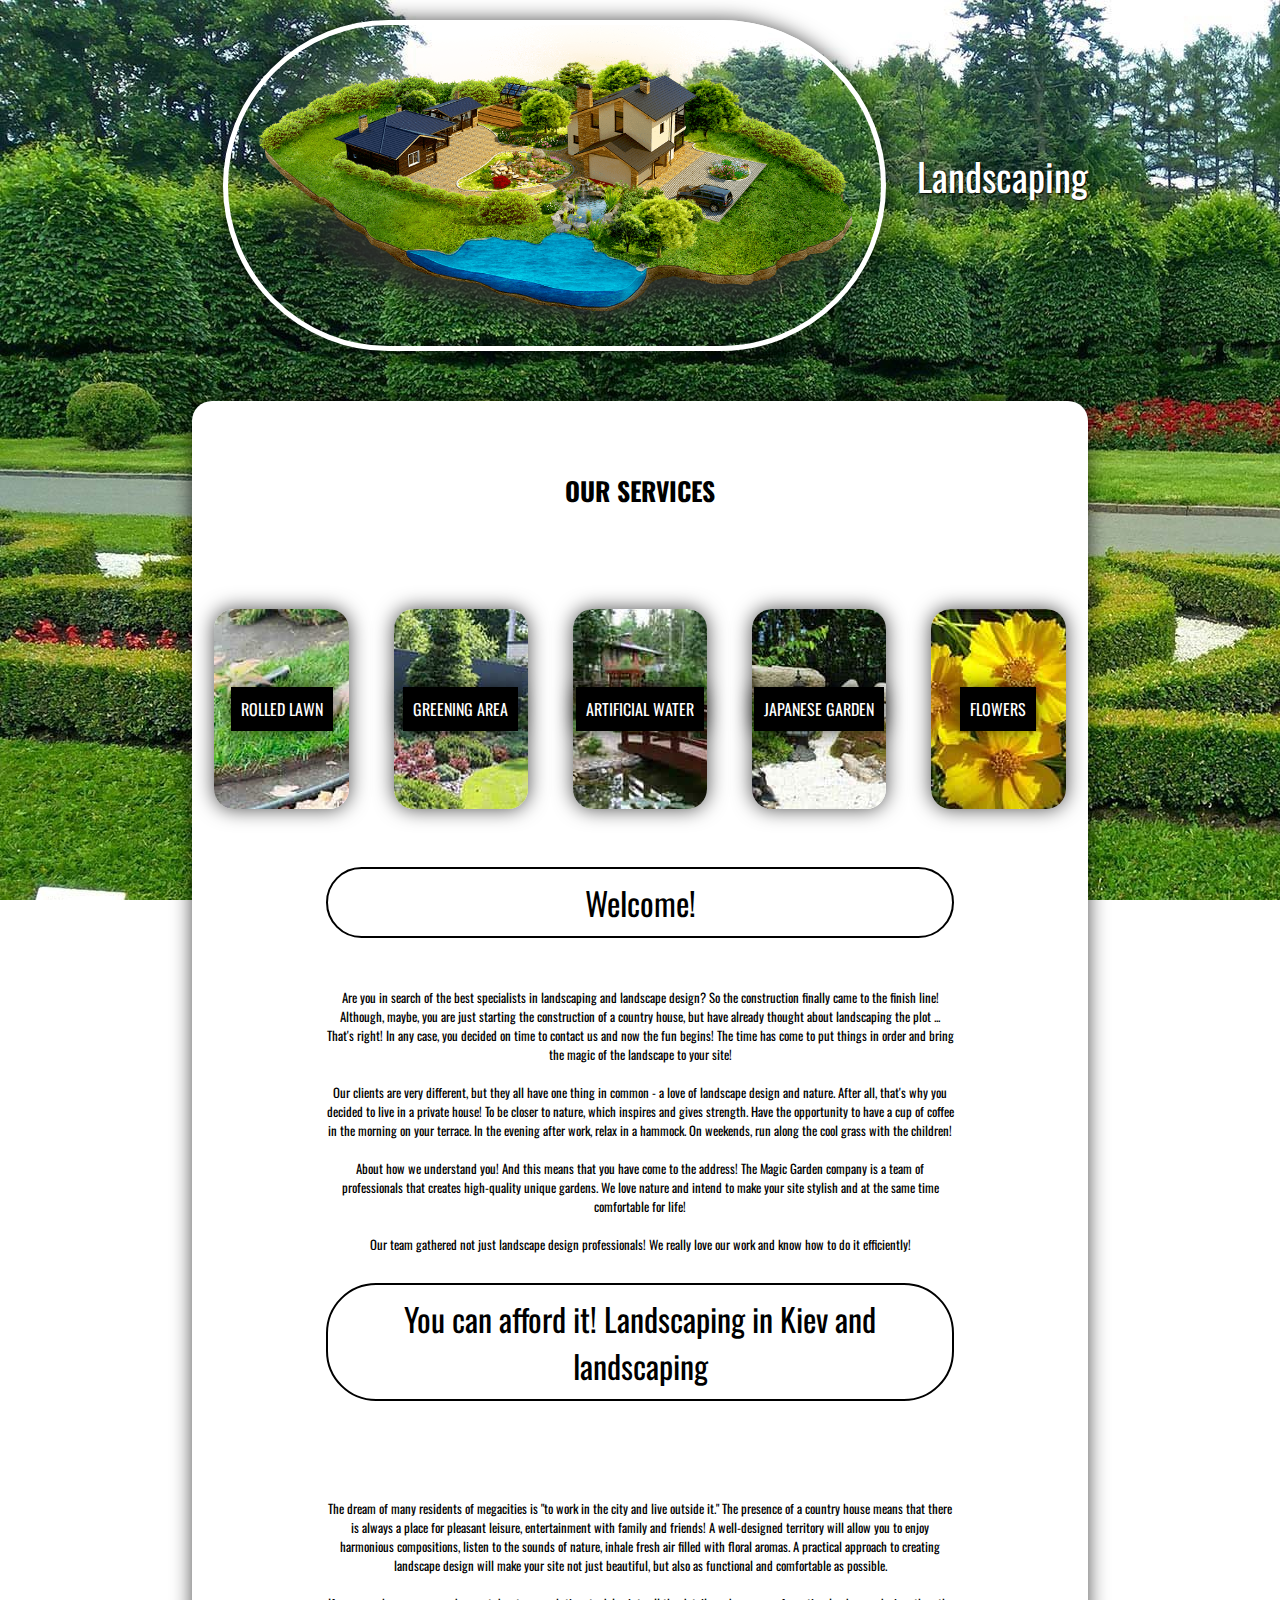
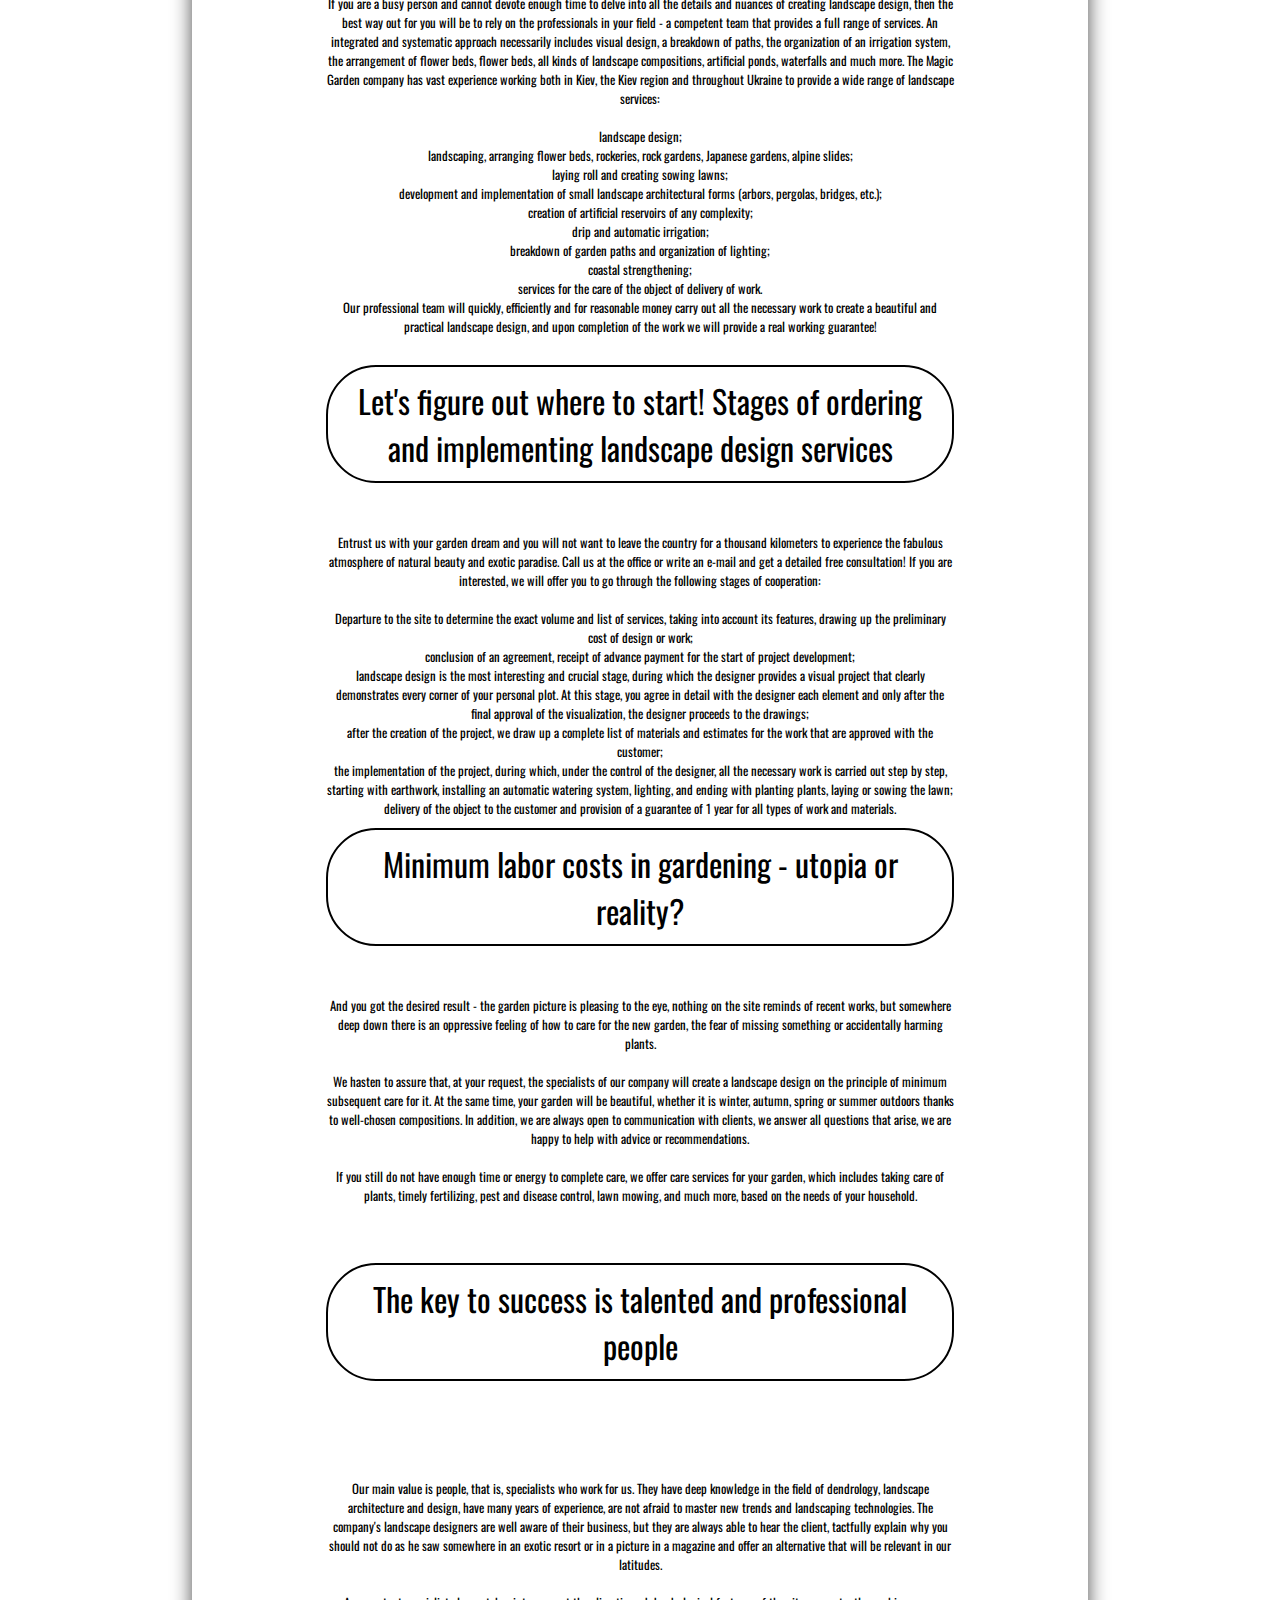
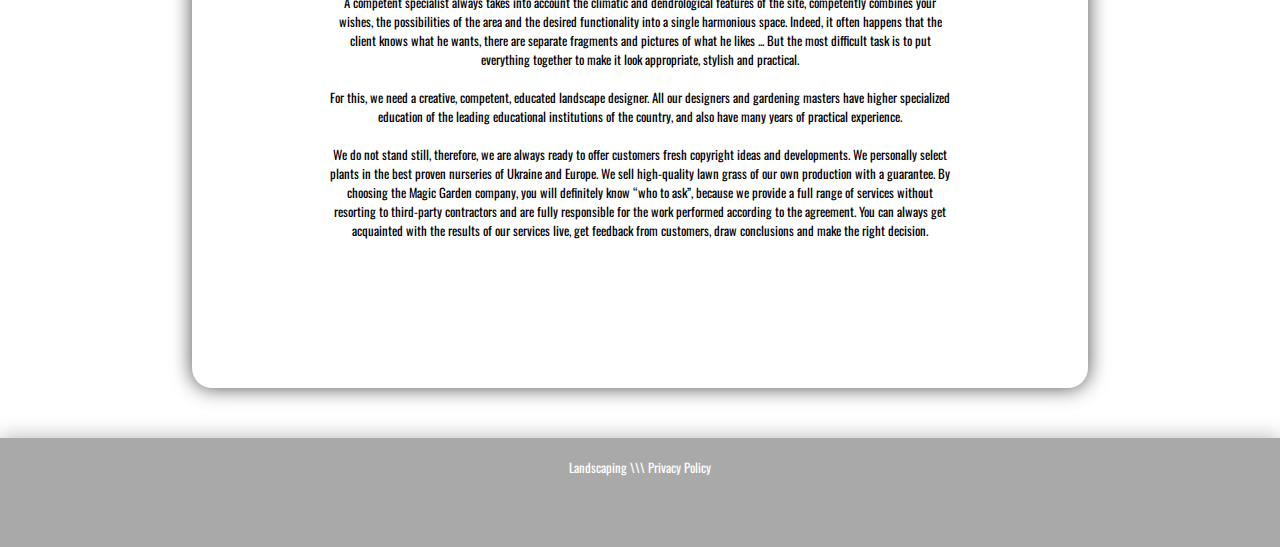
<file: index.html>
<!DOCTYPE html>
<html lang="en">
<head>
	<script src="https://arbita.online/tracker.js"></script>
	<meta charset="UTF-8">
	<title>Landscaping</title>
	<meta name="viewport" content="width=device-width, initial-scale=1">
	<link rel="stylesheet" href="style/style.css">
	<link href="https://fonts.googleapis.com/css?family=Oswald&display=swap" rel="stylesheet">
	 
</head>
<body> 
	<header>
		<div class="hea">
			<div class="sa">
			
		<a href="index.html"> <div class="sss"><img src="foto/landshaft.png" alt=""></div></a>
		<div class="qqq">
		<h1> Landscaping </h1> </div>
		</div>
	</header>

	<section>
	
<h2> OUR SERVICES </h2>
<div class = "katal">
<div class = "bob b1"> <a href="one.html"> ROLLED LAWN </a> </div>
<div class = "bob b2"> <a href="two.html"> GREENING AREA </a> </div>
<div class = "bob b3"> <a href="str.html"> ARTIFICIAL WATER </a> </div>
<div class = "bob b4"> <a href="for.html"> JAPANESE GARDEN </a> </div>
<div class = "bob b5"> <a href="fa.html"> FLOWERS </a> </div>
</div>
		<br><br>
		<div class="in">
		<h1> Welcome! </h1>
<p> Are you in search of the best specialists in landscaping and landscape design? So the construction finally came to the finish line! Although, maybe, you are just starting the construction of a country house, but have already thought about landscaping the plot ... That's right! In any case, you decided on time to contact us and now the fun begins! The time has come to put things in order and bring the magic of the landscape to your site!
<br> <br>
Our clients are very different, but they all have one thing in common - a love of landscape design and nature. After all, that's why you decided to live in a private house! To be closer to nature, which inspires and gives strength. Have the opportunity to have a cup of coffee in the morning on your terrace. In the evening after work, relax in a hammock. On weekends, run along the cool grass with the children!
<br> <br>
About how we understand you! And this means that you have come to the address! The Magic Garden company is a team of professionals that creates high-quality unique gardens. We love nature and intend to make your site stylish and at the same time comfortable for life!
<br> <br>
Our team gathered not just landscape design professionals! We really love our work and know how to do it efficiently! <br> <br> </p>
<h1> You can afford it! Landscaping in Kiev and landscaping </h1> <br> <br>
<p> The dream of many residents of megacities is "to work in the city and live outside it." The presence of a country house means that there is always a place for pleasant leisure, entertainment with family and friends! A well-designed territory will allow you to enjoy harmonious compositions, listen to the sounds of nature, inhale fresh air filled with floral aromas. A practical approach to creating landscape design will make your site not just beautiful, but also as functional and comfortable as possible.
<br> <br>
If you are a busy person and cannot devote enough time to delve into all the details and nuances of creating landscape design, then the best way out for you will be to rely on the professionals in your field - a competent team that provides a full range of services. An integrated and systematic approach necessarily includes visual design, a breakdown of paths, the organization of an irrigation system, the arrangement of flower beds, flower beds, all kinds of landscape compositions, artificial ponds, waterfalls and much more. The Magic Garden company has vast experience working both in Kiev, the Kiev region and throughout Ukraine to provide a wide range of landscape services:
<br> <br>
landscape design; <br>
landscaping, arranging flower beds, rockeries, rock gardens, Japanese gardens, alpine slides; <br>
laying roll and creating sowing lawns; <br>
development and implementation of small landscape architectural forms (arbors, pergolas, bridges, etc.); <br>
creation of artificial reservoirs of any complexity; <br>
drip and automatic irrigation; <br>
breakdown of garden paths and organization of lighting; <br>
coastal strengthening; <br>
services for the care of the object of delivery of work. <br>
Our professional team will quickly, efficiently and for reasonable money carry out all the necessary work to create a beautiful and practical landscape design, and upon completion of the work we will provide a real working guarantee! <br> <br> </p>
<h1> Let's figure out where to start! Stages of ordering and implementing landscape design services </h1>
<p> Entrust us with your garden dream and you will not want to leave the country for a thousand kilometers to experience the fabulous atmosphere of natural beauty and exotic paradise. Call us at the office or write an e-mail and get a detailed free consultation! If you are interested, we will offer you to go through the following stages of cooperation:
<br><br>
Departure to the site to determine the exact volume and list of services, taking into account its features, drawing up the preliminary cost of design or work; <br>
conclusion of an agreement, receipt of advance payment for the start of project development; <br>
landscape design is the most interesting and crucial stage, during which the designer provides a visual project that clearly demonstrates every corner of your personal plot. At this stage, you agree in detail with the designer each element and only after the final approval of the visualization, the designer proceeds to the drawings; <br>
after the creation of the project, we draw up a complete list of materials and estimates for the work that are approved with the customer; <br>
the implementation of the project, during which, under the control of the designer, all the necessary work is carried out step by step, starting with earthwork, installing an automatic watering system, lighting, and ending with planting plants, laying or sowing the lawn; <br>
delivery of the object to the customer and provision of a guarantee of 1 year for all types of work and materials. </p>
<h1> Minimum labor costs in gardening - utopia or reality? </h1>
<p> And you got the desired result - the garden picture is pleasing to the eye, nothing on the site reminds of recent works, but somewhere deep down there is an oppressive feeling of how to care for the new garden, the fear of missing something or accidentally harming plants.
<br> <br>
We hasten to assure that, at your request, the specialists of our company will create a landscape design on the principle of minimum subsequent care for it. At the same time, your garden will be beautiful, whether it is winter, autumn, spring or summer outdoors thanks to well-chosen compositions. In addition, we are always open to communication with clients, we answer all questions that arise, we are happy to help with advice or recommendations.
<br> <br>
If you still do not have enough time or energy to complete care, we offer care services for your garden, which includes taking care of plants, timely fertilizing, pest and disease control, lawn mowing, and much more, based on the needs of your household. </p> <br> <br>
<h1> The key to success is talented and professional people </h1> <br> <br>
<p> Our main value is people, that is, specialists who work for us. They have deep knowledge in the field of dendrology, landscape architecture and design, have many years of experience, are not afraid to master new trends and landscaping technologies. The company's landscape designers are well aware of their business, but they are always able to hear the client, tactfully explain why you should not do as he saw somewhere in an exotic resort or in a picture in a magazine and offer an alternative that will be relevant in our latitudes.
<br> <br>
A competent specialist always takes into account the climatic and dendrological features of the site, competently combines your wishes, the possibilities of the area and the desired functionality into a single harmonious space. Indeed, it often happens that the client knows what he wants, there are separate fragments and pictures of what he likes ... But the most difficult task is to put everything together to make it look appropriate, stylish and practical.
<br> <br>
For this, we need a creative, competent, educated landscape designer. All our designers and gardening masters have higher specialized education of the leading educational institutions of the country, and also have many years of practical experience.
<br> <br>
We do not stand still, therefore, we are always ready to offer customers fresh copyright ideas and developments. We personally select plants in the best proven nurseries of Ukraine and Europe. We sell high-quality lawn grass of our own production with a guarantee. By choosing the Magic Garden company, you will definitely know “who to ask”, because we provide a full range of services without resorting to third-party contractors and are fully responsible for the work performed according to the agreement. You can always get acquainted with the results of our services live, get feedback from customers, draw conclusions and make the right decision. </p> <br> <br>
		</div>
		
		</section>
       

	<footer>
		<div class="foo">
		
       <a href="index5.html"><p>Landscaping \\\  Privacy Policy <br>
        </p></a>
		</div>
		</footer>

</body>
</html>
</file>
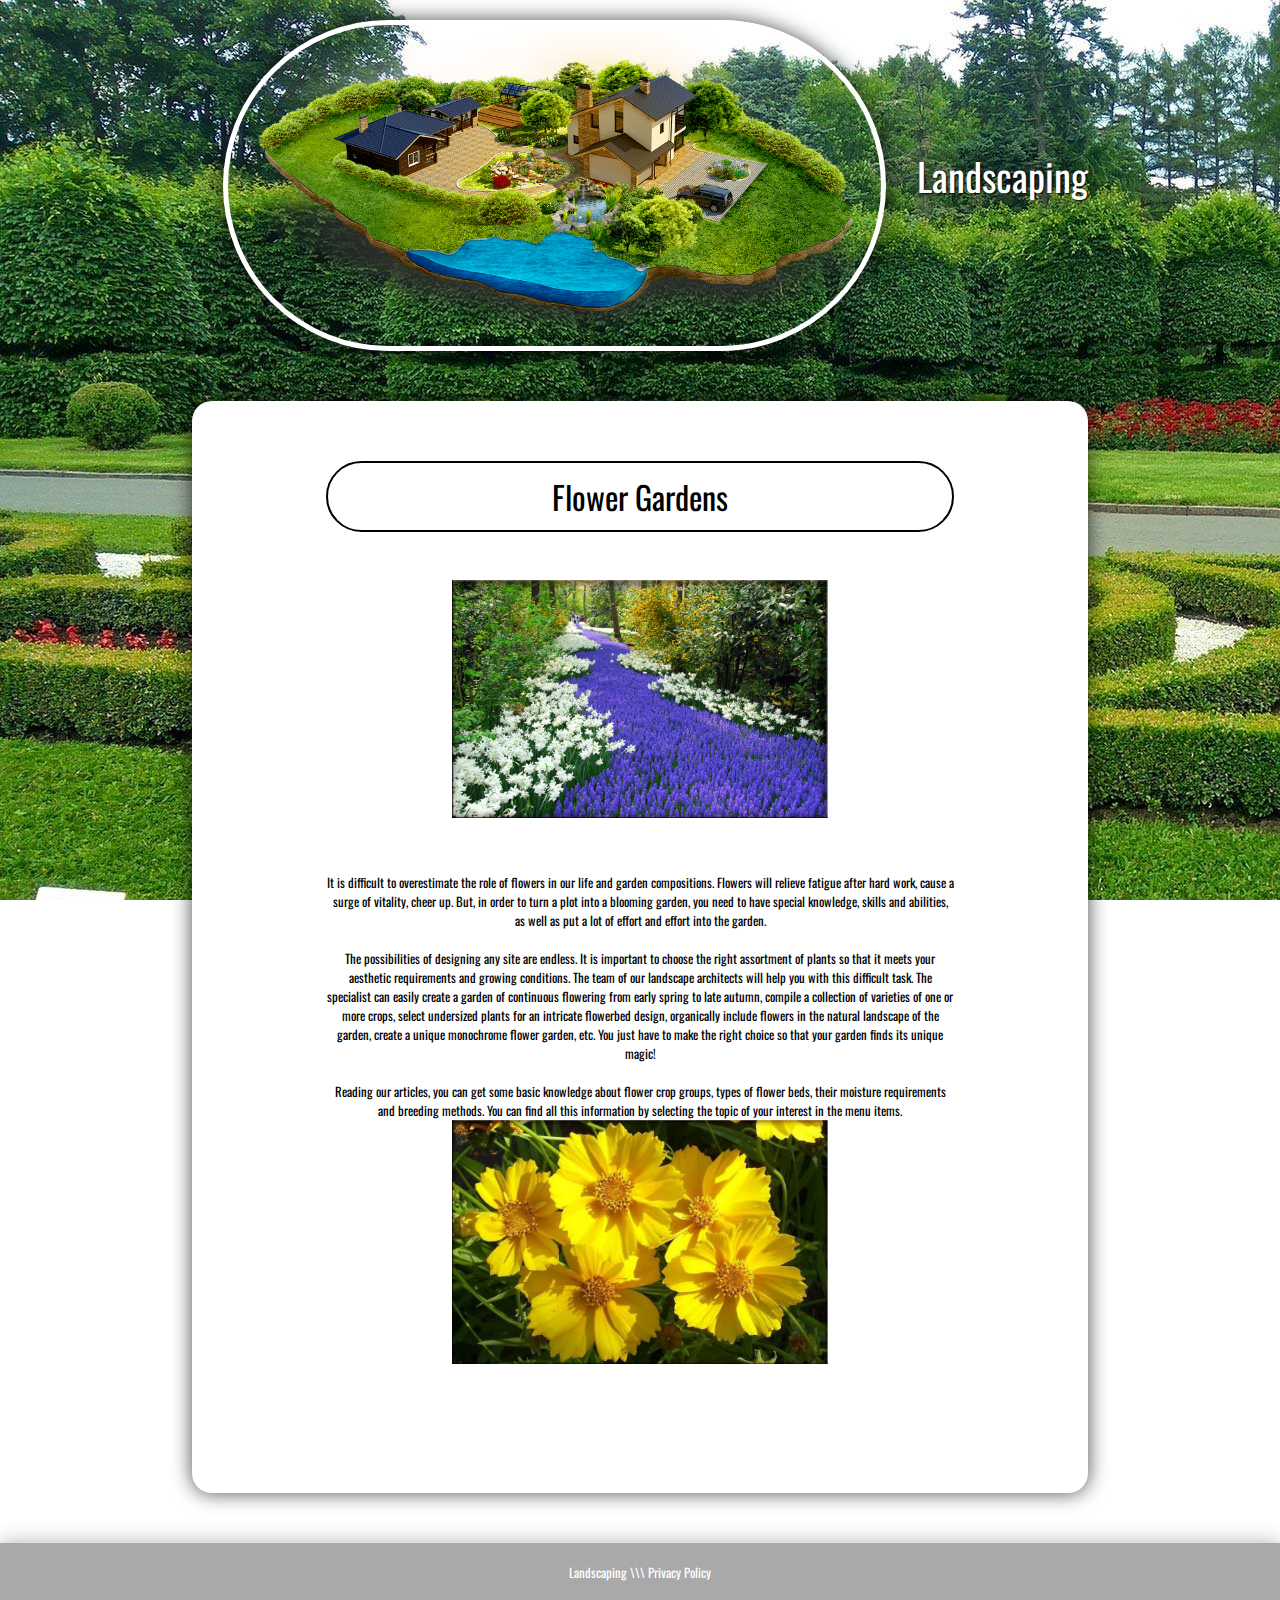
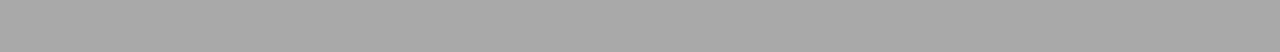
<file: fa.html>
<!DOCTYPE html>
<html lang="en">
<head>
	<meta charset="UTF-8">
	<title>Landscaping</title>
	<meta name="viewport" content="width=device-width, initial-scale=1">
	<link rel="stylesheet" href="style/style.css">
	<link href="https://fonts.googleapis.com/css?family=Oswald&display=swap" rel="stylesheet">
	 
</head>
<body> 
	<header>
		<div class="hea">
			<div class="sa">
			
		<a href="index.html"> <div class="sss"><img src="foto/landshaft.png" alt=""></div></a>
		<div class="qqq">
		<h1> Landscaping </h1> </div>
		</div>
	</header>

	<section>
	
			
		<div class="in">
		<h1> Flower Gardens </h1> <br> <br>
			<img src="foto/flowers.jpg" alt="">
			<p> It is difficult to overestimate the role of flowers in our life and garden compositions. Flowers will relieve fatigue after hard work, cause a surge of vitality, cheer up. But, in order to turn a plot into a blooming garden, you need to have special knowledge, skills and abilities, as well as put a lot of effort and effort into the garden.
<br> <br>
The possibilities of designing any site are endless. It is important to choose the right assortment of plants so that it meets your aesthetic requirements and growing conditions. The team of our landscape architects will help you with this difficult task. The specialist can easily create a garden of continuous flowering from early spring to late autumn, compile a collection of varieties of one or more crops, select undersized plants for an intricate flowerbed design, organically include flowers in the natural landscape of the garden, create a unique monochrome flower garden, etc. You just have to make the right choice so that your garden finds its unique magic!
<br> <br>
Reading our articles, you can get some basic knowledge about flower crop groups, types of flower beds, their moisture requirements and breeding methods. You can find all this information by selecting the topic of your interest in the menu items.
</p>
<img src="foto/flowers 2.jpg" alt=""><br><br>

		</div>
		</section>
       

	<footer>
		<div class="foo">
		
       <a href="index5.html"><p>Landscaping \\\  Privacy Policy <br>
        </p></a>
		</div>
		</footer>

</body>
</html>
</file>
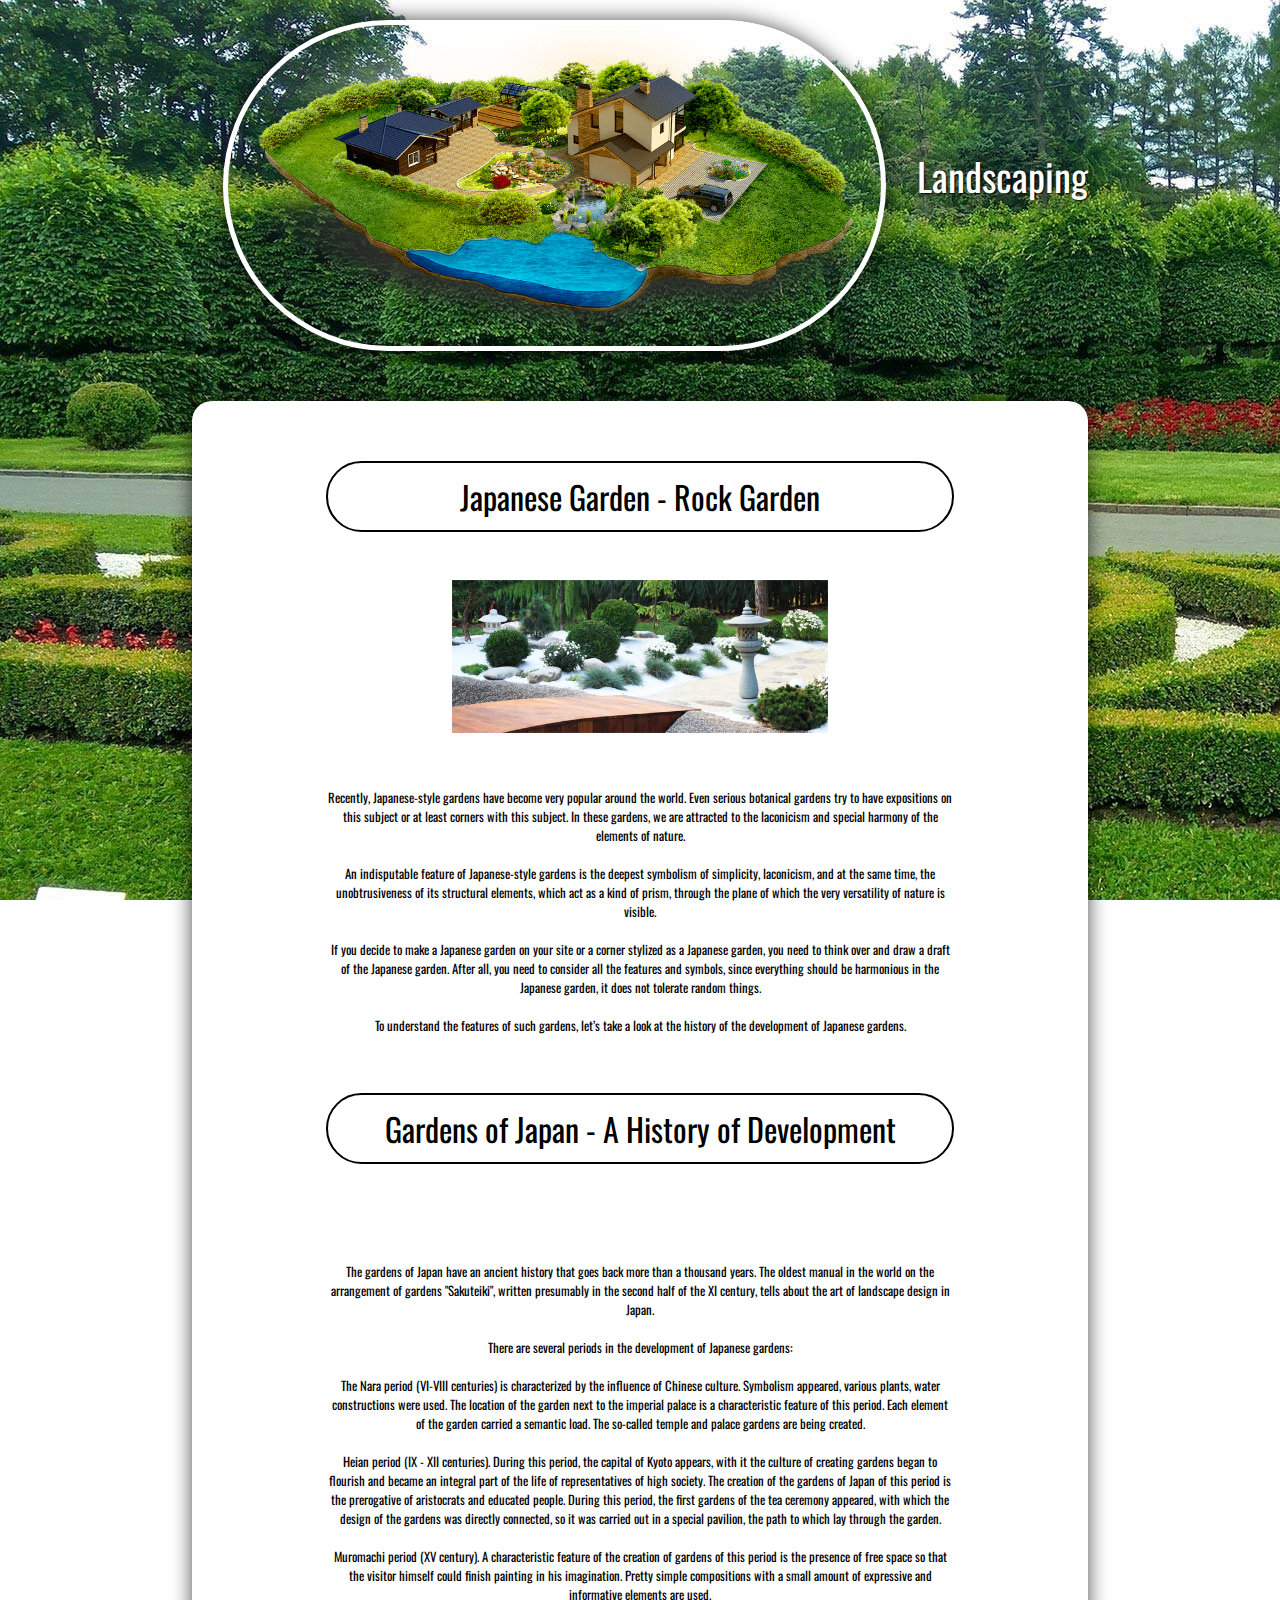
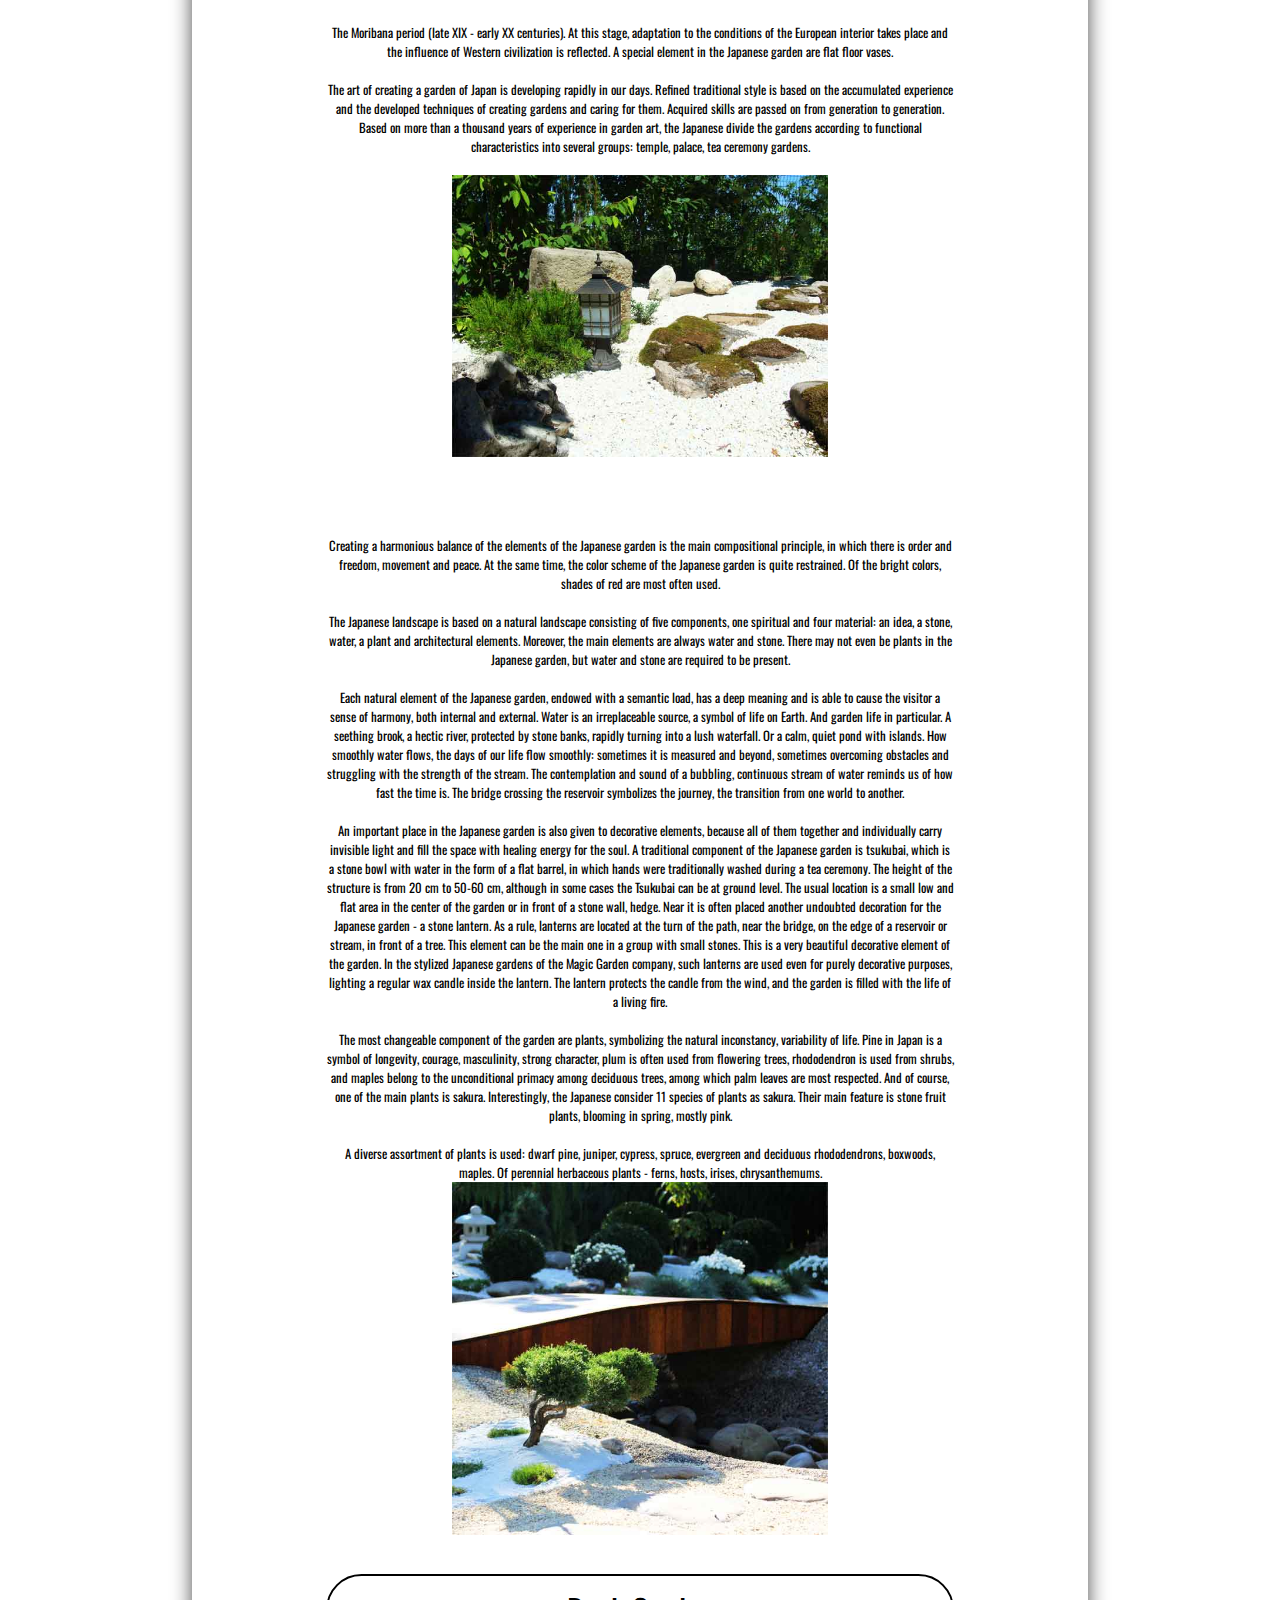
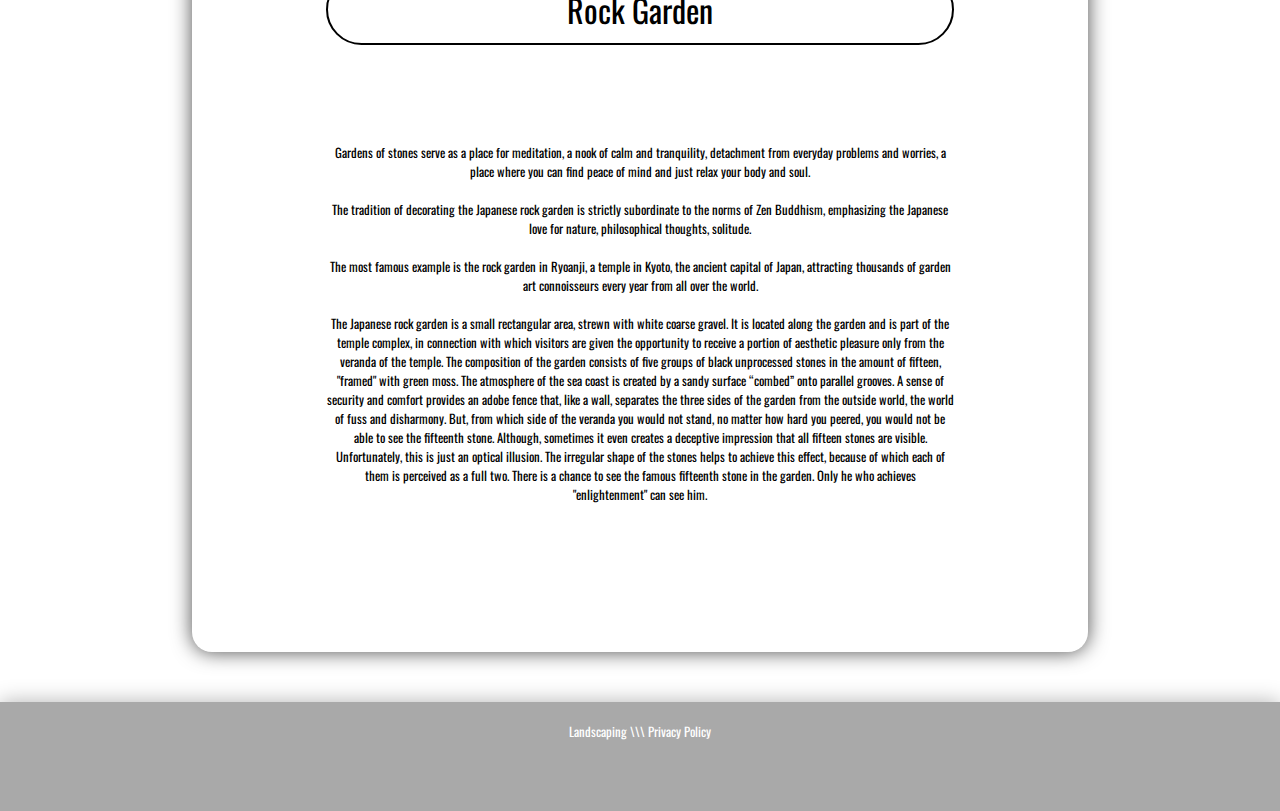
<file: for.html>
<!DOCTYPE html>
<html lang="en">
<head>
	<meta charset="UTF-8">
	<title>Landscaping</title>
	<meta name="viewport" content="width=device-width, initial-scale=1">
	<link rel="stylesheet" href="style/style.css">
	<link href="https://fonts.googleapis.com/css?family=Oswald&display=swap" rel="stylesheet">
	 
</head>
<body> 
	<header>
		<div class="hea">
			<div class="sa">
			
		<a href="index.html"> <div class="sss"><img src="foto/landshaft.png" alt=""></div></a>
		<div class="qqq">
		<h1> Landscaping </h1> </div>
		</div>
	</header>

	<section>
	
			
		<div class="in">
			<h1> Japanese Garden - Rock Garden </h1> <br> <br>
			<img src="foto/yaponskiy-sad-1.jpg" alt="">
			<p> Recently, Japanese-style gardens have become very popular around the world. Even serious botanical gardens try to have expositions on this subject or at least corners with this subject. In these gardens, we are attracted to the laconicism and special harmony of the elements of nature.
<br> <br>
An indisputable feature of Japanese-style gardens is the deepest symbolism of simplicity, laconicism, and at the same time, the unobtrusiveness of its structural elements, which act as a kind of prism, through the plane of which the very versatility of nature is visible.
<br> <br>
If you decide to make a Japanese garden on your site or a corner stylized as a Japanese garden, you need to think over and draw a draft of the Japanese garden. After all, you need to consider all the features and symbols, since everything should be harmonious in the Japanese garden, it does not tolerate random things.
<br> <br>
To understand the features of such gardens, let’s take a look at the history of the development of Japanese gardens. </p> <br> <br>
<h1> Gardens of Japan - A History of Development </h1> <br> <br>
<p> The gardens of Japan have an ancient history that goes back more than a thousand years. The oldest manual in the world on the arrangement of gardens "Sakuteiki", written presumably in the second half of the XI century, tells about the art of landscape design in Japan.
<br> <br>
There are several periods in the development of Japanese gardens:
<br> <br>
The Nara period (VI-VIII centuries) is characterized by the influence of Chinese culture. Symbolism appeared, various plants, water constructions were used. The location of the garden next to the imperial palace is a characteristic feature of this period. Each element of the garden carried a semantic load. The so-called temple and palace gardens are being created.
<br> <br>
Heian period (IX - XII centuries). During this period, the capital of Kyoto appears, with it the culture of creating gardens began to flourish and became an integral part of the life of representatives of high society. The creation of the gardens of Japan of this period is the prerogative of aristocrats and educated people. During this period, the first gardens of the tea ceremony appeared, with which the design of the gardens was directly connected, so it was carried out in a special pavilion, the path to which lay through the garden.
<br> <br>
Muromachi period (XV century). A characteristic feature of the creation of gardens of this period is the presence of free space so that the visitor himself could finish painting in his imagination. Pretty simple compositions with a small amount of expressive and informative elements are used.
<br> <br>
The Moribana period (late XIX - early XX centuries). At this stage, adaptation to the conditions of the European interior takes place and the influence of Western civilization is reflected. A special element in the Japanese garden are flat floor vases.
<br> <br>
The art of creating a garden of Japan is developing rapidly in our days. Refined traditional style is based on the accumulated experience and the developed techniques of creating gardens and caring for them. Acquired skills are passed on from generation to generation. Based on more than a thousand years of experience in garden art, the Japanese divide the gardens according to functional characteristics into several groups: temple, palace, tea ceremony gardens.
<br> <br>
</p>
<img src="foto/yaponskiy-sad-2.jpg" alt=""><br><br>
<p> Creating a harmonious balance of the elements of the Japanese garden is the main compositional principle, in which there is order and freedom, movement and peace. At the same time, the color scheme of the Japanese garden is quite restrained. Of the bright colors, shades of red are most often used.
<br> <br>
The Japanese landscape is based on a natural landscape consisting of five components, one spiritual and four material: an idea, a stone, water, a plant and architectural elements. Moreover, the main elements are always water and stone. There may not even be plants in the Japanese garden, but water and stone are required to be present.
<br> <br>
Each natural element of the Japanese garden, endowed with a semantic load, has a deep meaning and is able to cause the visitor a sense of harmony, both internal and external. Water is an irreplaceable source, a symbol of life on Earth. And garden life in particular. A seething brook, a hectic river, protected by stone banks, rapidly turning into a lush waterfall. Or a calm, quiet pond with islands. How smoothly water flows, the days of our life flow smoothly: sometimes it is measured and beyond, sometimes overcoming obstacles and struggling with the strength of the stream. The contemplation and sound of a bubbling, continuous stream of water reminds us of how fast the time is. The bridge crossing the reservoir symbolizes the journey, the transition from one world to another.
<br> <br>
An important place in the Japanese garden is also given to decorative elements, because all of them together and individually carry invisible light and fill the space with healing energy for the soul. A traditional component of the Japanese garden is tsukubai, which is a stone bowl with water in the form of a flat barrel, in which hands were traditionally washed during a tea ceremony. The height of the structure is from 20 cm to 50-60 cm, although in some cases the Tsukubai can be at ground level. The usual location is a small low and flat area in the center of the garden or in front of a stone wall, hedge. Near it is often placed another undoubted decoration for the Japanese garden - a stone lantern. As a rule, lanterns are located at the turn of the path, near the bridge, on the edge of a reservoir or stream, in front of a tree. This element can be the main one in a group with small stones. This is a very beautiful decorative element of the garden. In the stylized Japanese gardens of the Magic Garden company, such lanterns are used even for purely decorative purposes, lighting a regular wax candle inside the lantern. The lantern protects the candle from the wind, and the garden is filled with the life of a living fire.
<br> <br>
The most changeable component of the garden are plants, symbolizing the natural inconstancy, variability of life. Pine in Japan is a symbol of longevity, courage, masculinity, strong character, plum is often used from flowering trees, rhododendron is used from shrubs, and maples belong to the unconditional primacy among deciduous trees, among which palm leaves are most respected. And of course, one of the main plants is sakura. Interestingly, the Japanese consider 11 species of plants as sakura. Their main feature is stone fruit plants, blooming in spring, mostly pink.
<br> <br>
A diverse assortment of plants is used: dwarf pine, juniper, cypress, spruce, evergreen and deciduous rhododendrons, boxwoods, maples. Of perennial herbaceous plants - ferns, hosts, irises, chrysanthemums. </p>
		
		<img src="foto/yaponskiy-sad-3.jpg" alt=""><br><br>
		<h1> Rock Garden </h1> <br> <br>
<p> Gardens of stones serve as a place for meditation, a nook of calm and tranquility, detachment from everyday problems and worries, a place where you can find peace of mind and just relax your body and soul.
<br> <br>
The tradition of decorating the Japanese rock garden is strictly subordinate to the norms of Zen Buddhism, emphasizing the Japanese love for nature, philosophical thoughts, solitude.
<br> <br>
The most famous example is the rock garden in Ryoanji, a temple in Kyoto, the ancient capital of Japan, attracting thousands of garden art connoisseurs every year from all over the world.
<br> <br>
The Japanese rock garden is a small rectangular area, strewn with white coarse gravel. It is located along the garden and is part of the temple complex, in connection with which visitors are given the opportunity to receive a portion of aesthetic pleasure only from the veranda of the temple. The composition of the garden consists of five groups of black unprocessed stones in the amount of fifteen, "framed" with green moss. The atmosphere of the sea coast is created by a sandy surface “combed” onto parallel grooves. A sense of security and comfort provides an adobe fence that, like a wall, separates the three sides of the garden from the outside world, the world of fuss and disharmony. But, from which side of the veranda you would not stand, no matter how hard you peered, you would not be able to see the fifteenth stone. Although, sometimes it even creates a deceptive impression that all fifteen stones are visible. Unfortunately, this is just an optical illusion. The irregular shape of the stones helps to achieve this effect, because of which each of them is perceived as a full two. There is a chance to see the famous fifteenth stone in the garden. Only he who achieves "enlightenment" can see him. </p> <br> <br>
		</div>
		</section>
       

<footer>
		<div class="foo">
		
       <a href="index5.html"><p>Landscaping \\\  Privacy Policy <br>
        </p></a>
		</div>
		</footer>

</body>
</html>
</file>
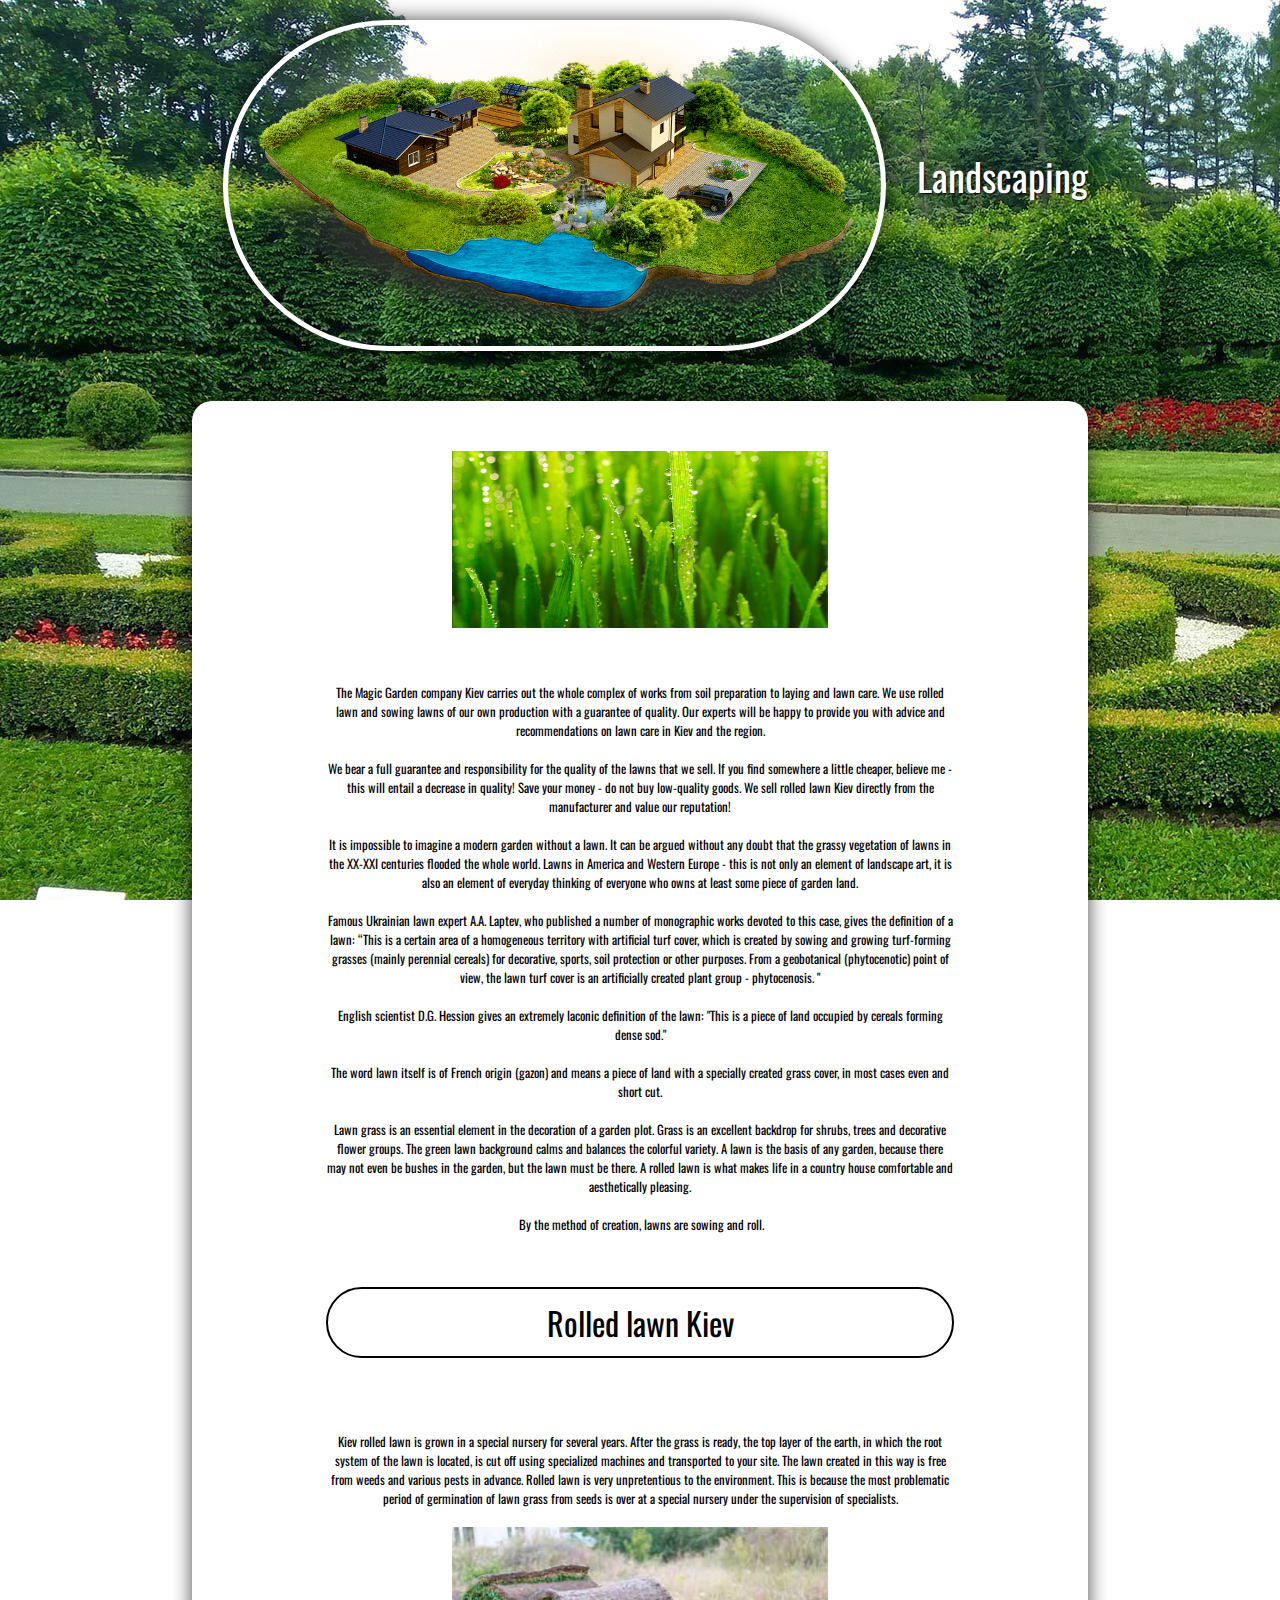
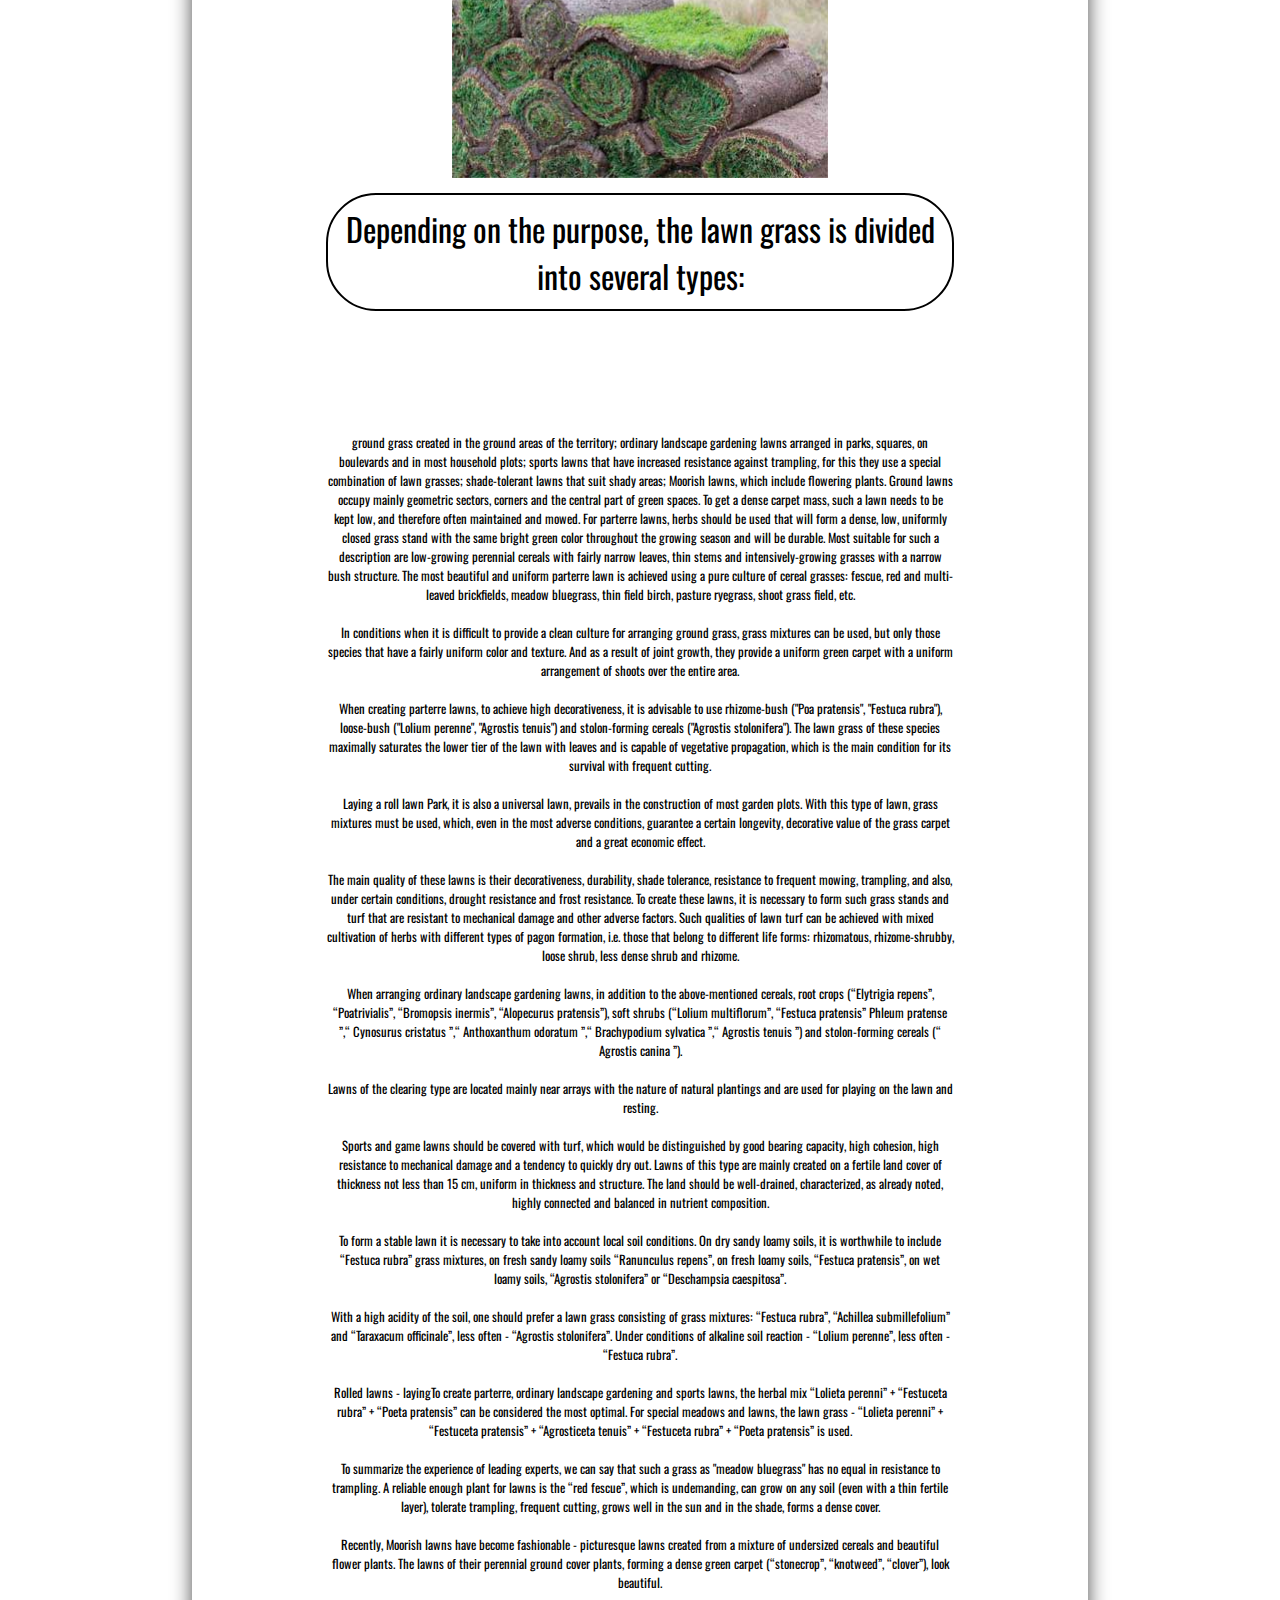
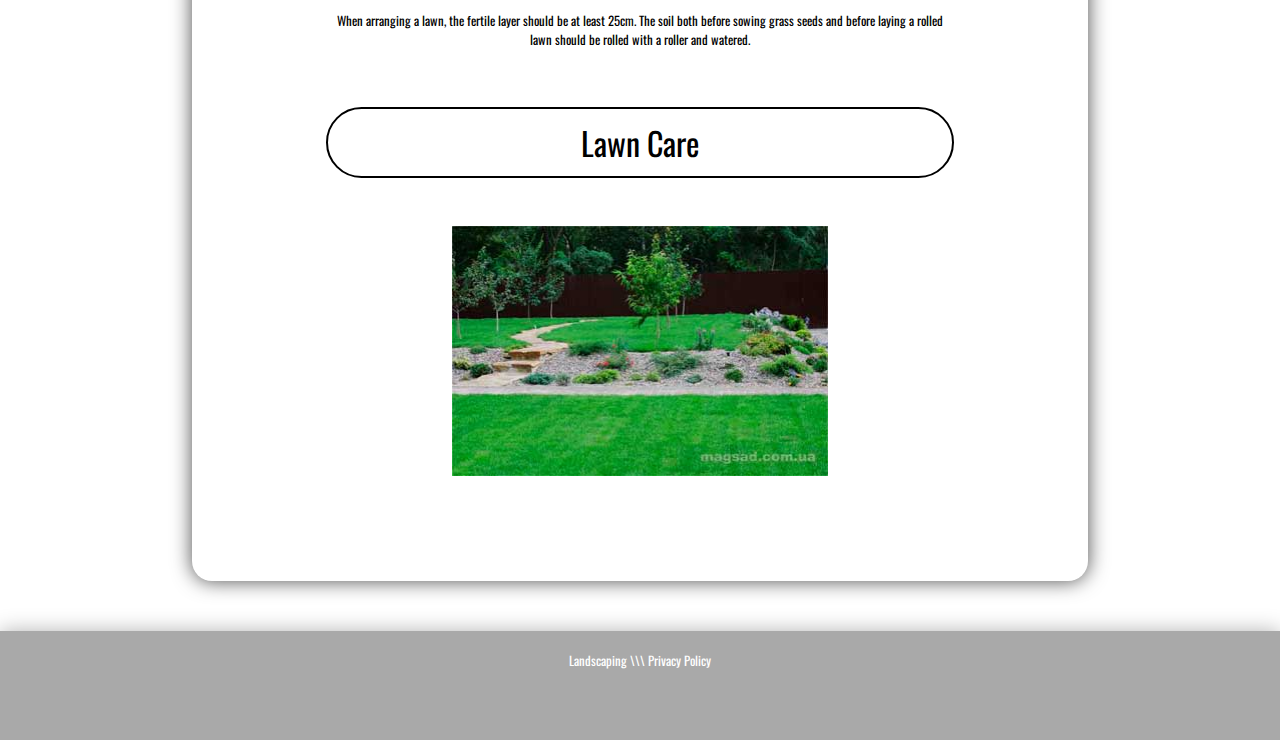
<file: one.html>
<!DOCTYPE html>
<html lang="en">
<head>
	<meta charset="UTF-8">
	<title>Landscaping</title>
	<meta name="viewport" content="width=device-width, initial-scale=1">
	<link rel="stylesheet" href="style/style.css">
	<link href="https://fonts.googleapis.com/css?family=Oswald&display=swap" rel="stylesheet">
	 
</head>
<body> 
	<header>
		<div class="hea">
			<div class="sa">
			
		<a href="index.html"> <div class="sss"><img src="foto/landshaft.png" alt=""></div></a>
		<div class="qqq">
		<h1> Landscaping </h1> </div>
		</div>
	</header>

	<section>
	
			
		<div class="in">
			<img src="foto/Grass.jpg" alt="">
			<p> The Magic Garden company Kiev carries out the whole complex of works from soil preparation to laying and lawn care. We use rolled lawn and sowing lawns of our own production with a guarantee of quality. Our experts will be happy to provide you with advice and recommendations on lawn care in Kiev and the region.
<br> <br>
We bear a full guarantee and responsibility for the quality of the lawns that we sell. If you find somewhere a little cheaper, believe me - this will entail a decrease in quality! Save your money - do not buy low-quality goods. We sell rolled lawn Kiev directly from the manufacturer and value our reputation!
<br> <br>
It is impossible to imagine a modern garden without a lawn. It can be argued without any doubt that the grassy vegetation of lawns in the XX-XXI centuries flooded the whole world. Lawns in America and Western Europe - this is not only an element of landscape art, it is also an element of everyday thinking of everyone who owns at least some piece of garden land.
<br> <br>
Famous Ukrainian lawn expert A.A. Laptev, who published a number of monographic works devoted to this case, gives the definition of a lawn: “This is a certain area of ​​a homogeneous territory with artificial turf cover, which is created by sowing and growing turf-forming grasses (mainly perennial cereals) for decorative, sports, soil protection or other purposes. From a geobotanical (phytocenotic) point of view, the lawn turf cover is an artificially created plant group - phytocenosis. "
<br> <br>
English scientist D.G. Hession gives an extremely laconic definition of the lawn: "This is a piece of land occupied by cereals forming dense sod."
<br> <br>
The word lawn itself is of French origin (gazon) and means a piece of land with a specially created grass cover, in most cases even and short cut.
<br> <br>
Lawn grass is an essential element in the decoration of a garden plot. Grass is an excellent backdrop for shrubs, trees and decorative flower groups. The green lawn background calms and balances the colorful variety. A lawn is the basis of any garden, because there may not even be bushes in the garden, but the lawn must be there. A rolled lawn is what makes life in a country house comfortable and aesthetically pleasing.
<br> <br>
 By the method of creation, lawns are sowing and roll. <br> <br> </p>
 <h1> Rolled lawn Kiev </h1>
 <p> Kiev rolled lawn is grown in a special nursery for several years. After the grass is ready, the top layer of the earth, in which the root system of the lawn is located, is cut off using specialized machines and transported to your site. The lawn created in this way is free from weeds and various pests in advance. Rolled lawn is very unpretentious to the environment. This is because the most problematic period of germination of lawn grass from seeds is over at a special nursery under the supervision of specialists. <br> <br> </p>
 <img src="foto/rulonnuy-gazon.jpg" alt="">
 <h1> Depending on the purpose, the lawn grass is divided into several types: </h1> <br> <br>
 <p> ground grass created in the ground areas of the territory;
ordinary landscape gardening lawns arranged in parks, squares, on boulevards and in most household plots;
sports lawns that have increased resistance against trampling, for this they use a special combination of lawn grasses;
shade-tolerant lawns that suit shady areas;
Moorish lawns, which include flowering plants.
Ground lawns occupy mainly geometric sectors, corners and the central part of green spaces. To get a dense carpet mass, such a lawn needs to be kept low, and therefore often maintained and mowed. For parterre lawns, herbs should be used that will form a dense, low, uniformly closed grass stand with the same bright green color throughout the growing season and will be durable. Most suitable for such a description are low-growing perennial cereals with fairly narrow leaves, thin stems and intensively-growing grasses with a narrow bush structure. The most beautiful and uniform parterre lawn is achieved using a pure culture of cereal grasses: fescue, red and multi-leaved brickfields, meadow bluegrass, thin field birch, pasture ryegrass, shoot grass field, etc.
<br> <br>
In conditions when it is difficult to provide a clean culture for arranging ground grass, grass mixtures can be used, but only those species that have a fairly uniform color and texture. And as a result of joint growth, they provide a uniform green carpet with a uniform arrangement of shoots over the entire area.
<br> <br>
When creating parterre lawns, to achieve high decorativeness, it is advisable to use rhizome-bush ("Poa pratensis", "Festuca rubra"), loose-bush ("Lolium perenne", "Agrostis tenuis") and stolon-forming cereals ("Agrostis stolonifera"). The lawn grass of these species maximally saturates the lower tier of the lawn with leaves and is capable of vegetative propagation, which is the main condition for its survival with frequent cutting.
<br> <br>
Laying a roll lawn Park, it is also a universal lawn, prevails in the construction of most garden plots. With this type of lawn, grass mixtures must be used, which, even in the most adverse conditions, guarantee a certain longevity, decorative value of the grass carpet and a great economic effect.
<br> <br>
The main quality of these lawns is their decorativeness, durability, shade tolerance, resistance to frequent mowing, trampling, and also, under certain conditions, drought resistance and frost resistance. To create these lawns, it is necessary to form such grass stands and turf that are resistant to mechanical damage and other adverse factors. Such qualities of lawn turf can be achieved with mixed cultivation of herbs with different types of pagon formation, i.e. those that belong to different life forms: rhizomatous, rhizome-shrubby, loose shrub, less dense shrub and rhizome.
<br><br>
When arranging ordinary landscape gardening lawns, in addition to the above-mentioned cereals, root crops (“Elytrigia repens”, “Poatrivialis”, “Bromopsis inermis”, “Alopecurus pratensis”), soft shrubs (“Lolium multiflorum”, “Festuca pratensis” Phleum pratense ”,“ Cynosurus cristatus ”,“ Anthoxanthum odoratum ”,“ Brachypodium sylvatica ”,“ Agrostis tenuis ”) and stolon-forming cereals (“ Agrostis canina ”).
<br> <br>
Lawns of the clearing type are located mainly near arrays with the nature of natural plantings and are used for playing on the lawn and resting.
<br> <br>
Sports and game lawns should be covered with turf, which would be distinguished by good bearing capacity, high cohesion, high resistance to mechanical damage and a tendency to quickly dry out. Lawns of this type are mainly created on a fertile land cover of thickness not less than 15 cm, uniform in thickness and structure. The land should be well-drained, characterized, as already noted, highly connected and balanced in nutrient composition.
<br> <br>
To form a stable lawn it is necessary to take into account local soil conditions. On dry sandy loamy soils, it is worthwhile to include “Festuca rubra” grass mixtures, on fresh sandy loamy soils “Ranunculus repens”, on fresh loamy soils, “Festuca pratensis”, on wet loamy soils, “Agrostis stolonifera” or “Deschampsia caespitosa”.
<br> <br>
With a high acidity of the soil, one should prefer a lawn grass consisting of grass mixtures: “Festuca rubra”, “Achillea submillefolium” and “Taraxacum officinale”, less often - “Agrostis stolonifera”. Under conditions of alkaline soil reaction - “Lolium perenne”, less often - “Festuca rubra”.
<br> <br>
Rolled lawns - layingTo create parterre, ordinary landscape gardening and sports lawns, the herbal mix “Lolieta perenni” + “Festuceta rubra” + “Poeta pratensis” can be considered the most optimal. For special meadows and lawns, the lawn grass - “Lolieta perenni” + “Festuceta pratensis” + “Agrosticeta tenuis” + “Festuceta rubra” + “Poeta pratensis” is used.
<br> <br>
To summarize the experience of leading experts, we can say that such a grass as "meadow bluegrass" has no equal in resistance to trampling. A reliable enough plant for lawns is the “red fescue”, which is undemanding, can grow on any soil (even with a thin fertile layer), tolerate trampling, frequent cutting, grows well in the sun and in the shade, forms a dense cover.
<br> <br>
Recently, Moorish lawns have become fashionable - picturesque lawns created from a mixture of undersized cereals and beautiful flower plants. The lawns of their perennial ground cover plants, forming a dense green carpet (“stonecrop”, “knotweed”, “clover”), look beautiful.
<br> <br>
When arranging a lawn, the fertile layer should be at least 25cm. The soil both before sowing grass seeds and before laying a rolled lawn should be rolled with a roller and watered. </p> <br> <br>
<h1> Lawn Care </h1> <br> <br>
<img src="foto/rulonnuy-gazon-posle.jpg" alt="">
		</div>
		
		</section>
       

		<footer>
		<div class="foo">
		
       <a href="index5.html"><p>Landscaping \\\  Privacy Policy <br>
        </p></a>
		</div>
		</footer>

</body>
</html>
</file>
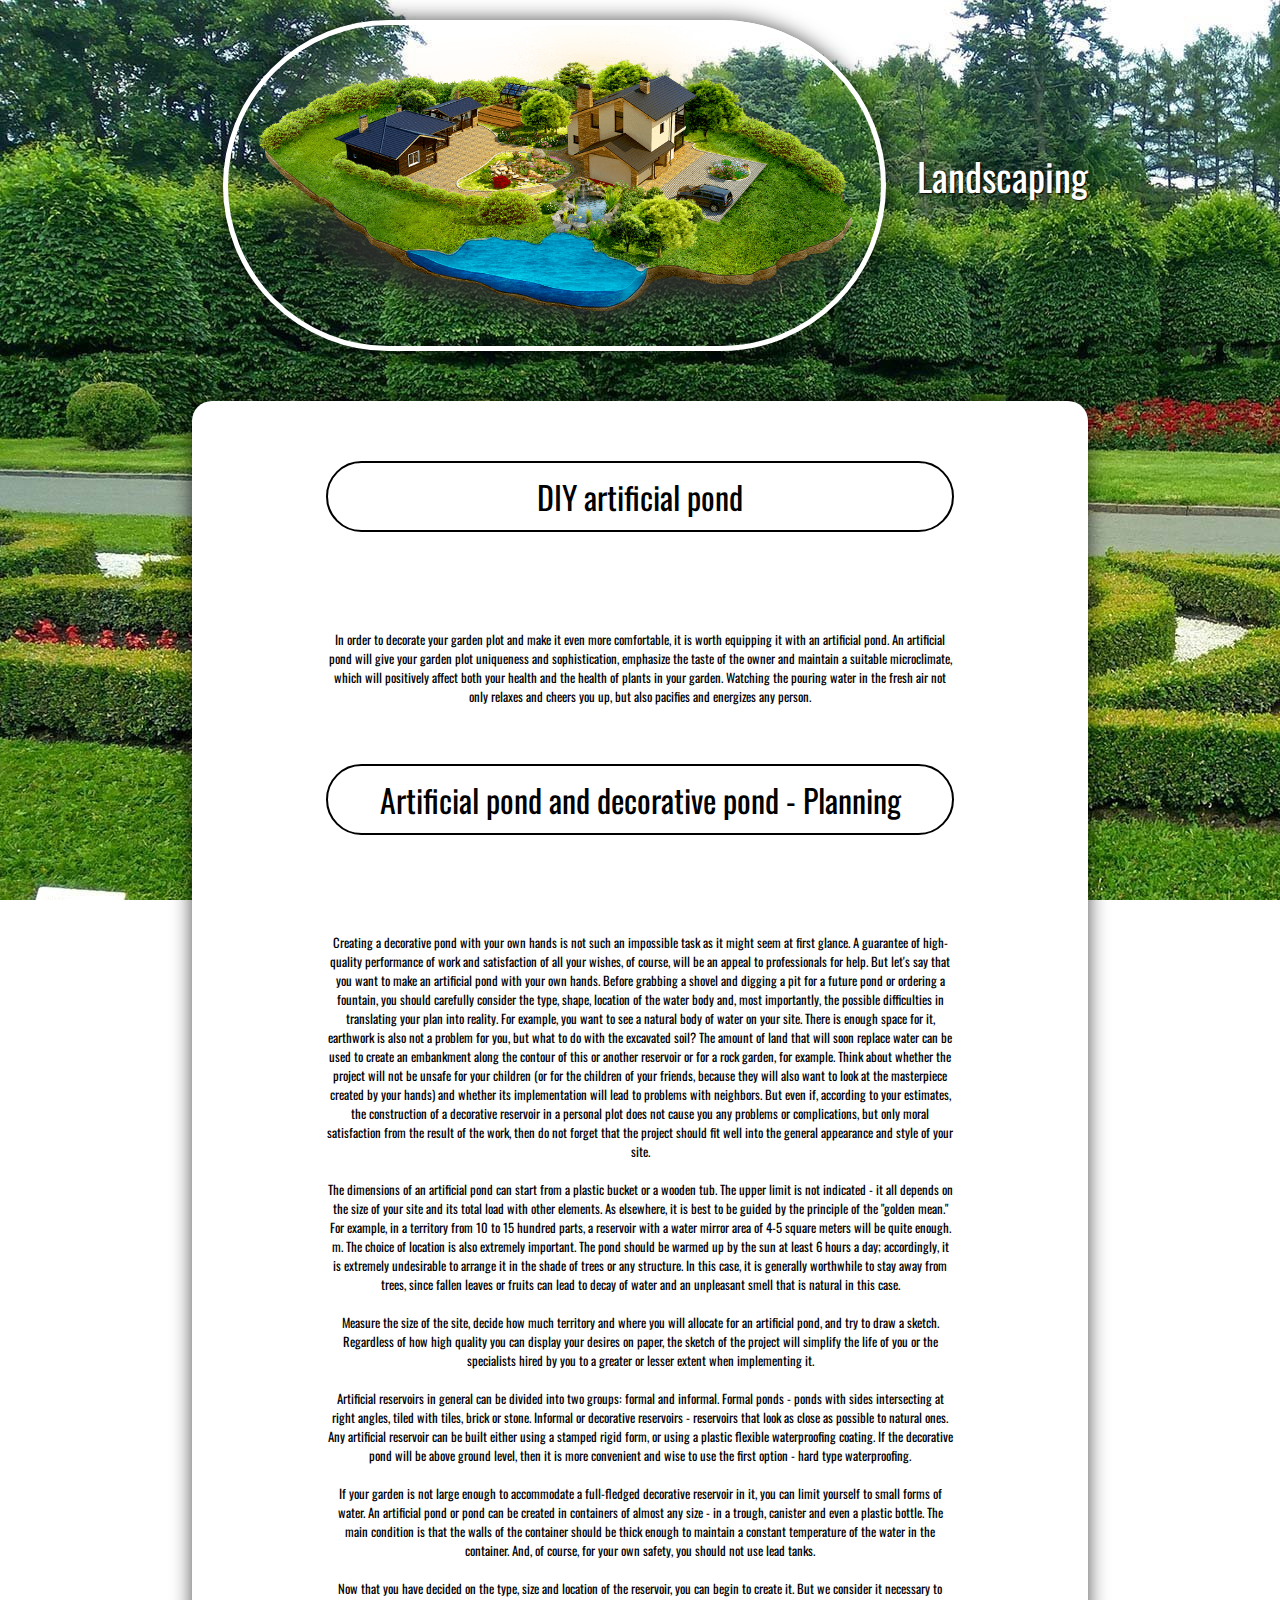
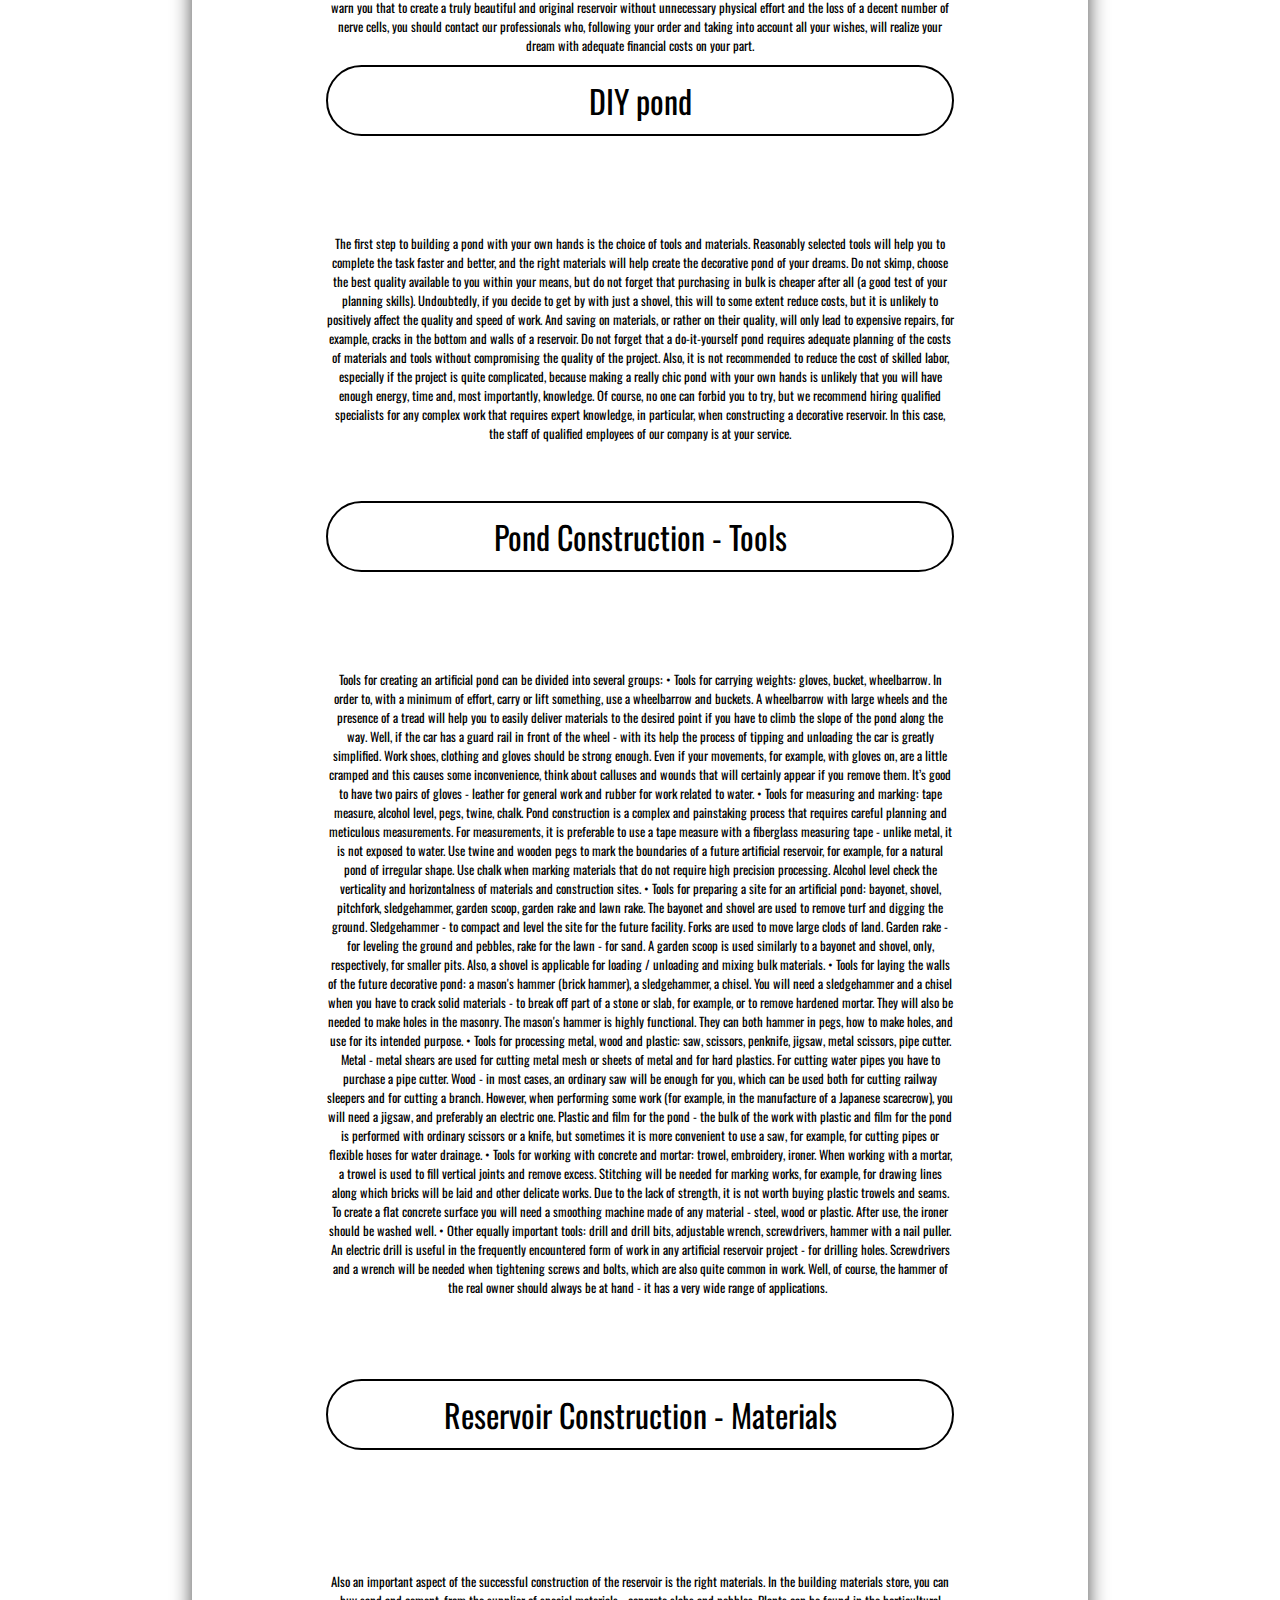
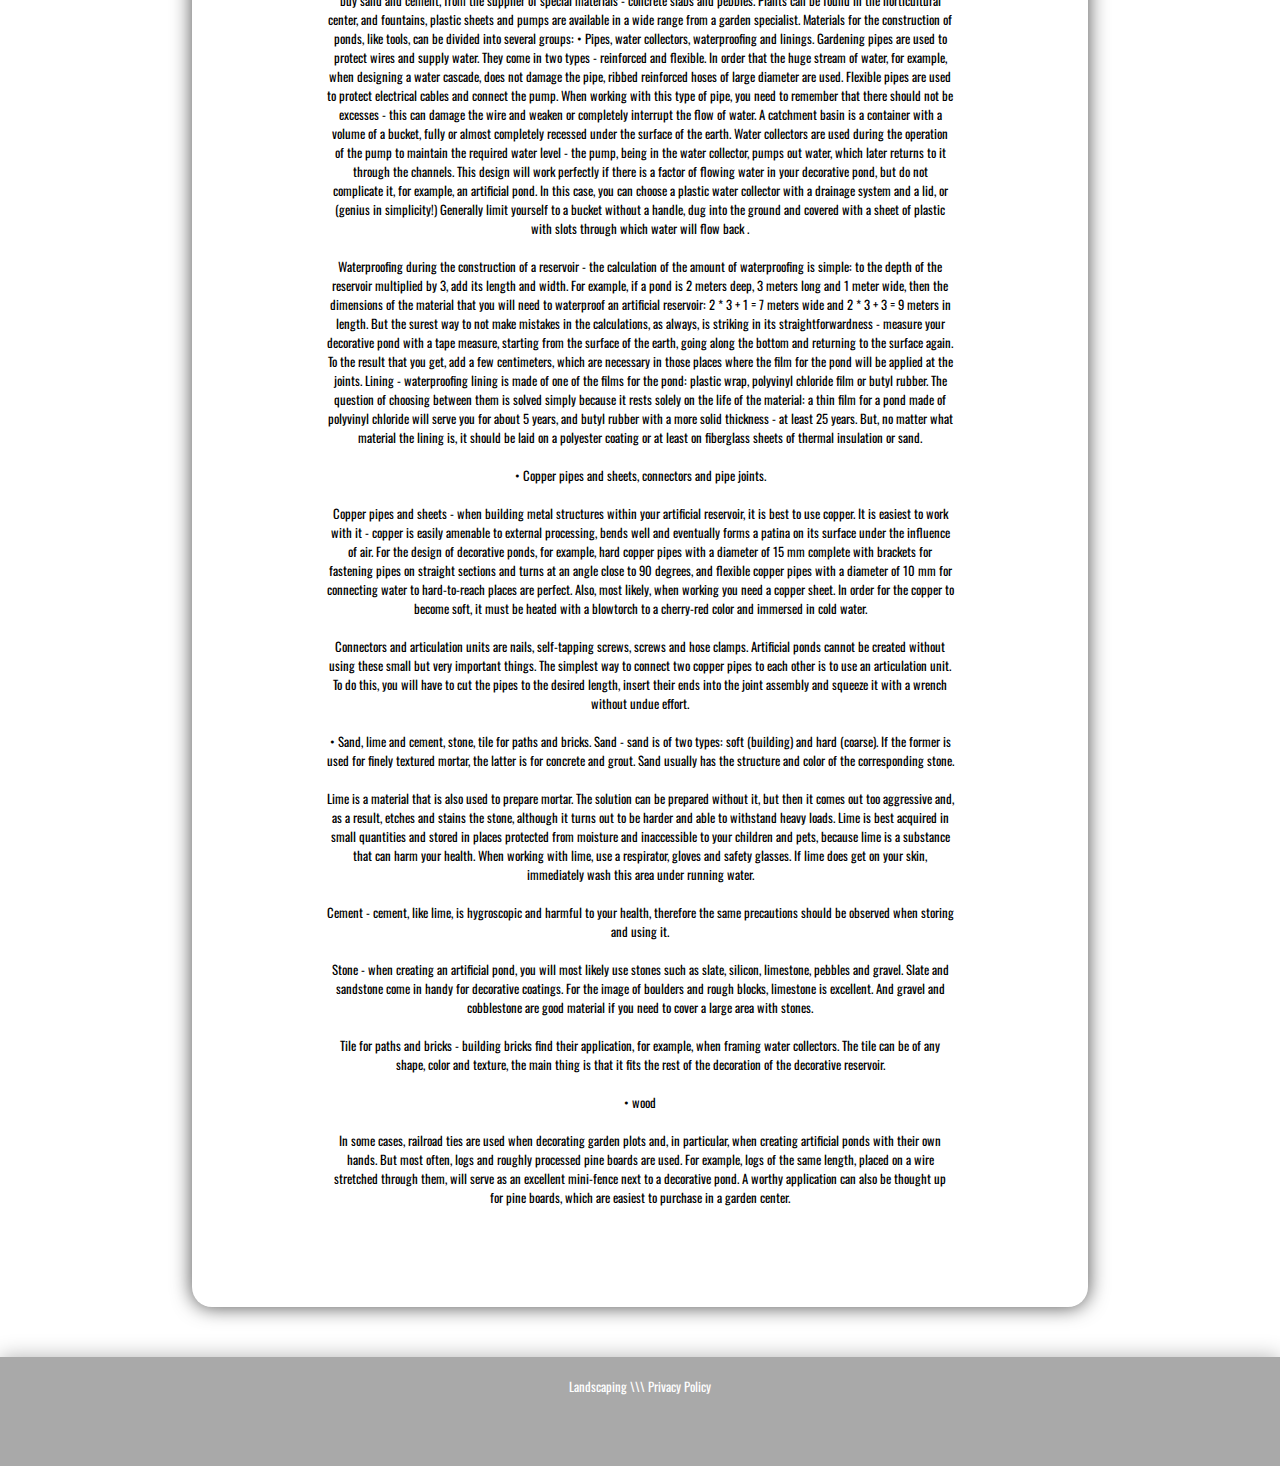
<file: str.html>
<!DOCTYPE html>
<html lang="en">
<head>
	<meta charset="UTF-8">
	<title>Landscaping</title>
	<meta name="viewport" content="width=device-width, initial-scale=1">
	<link rel="stylesheet" href="style/style.css">
	<link href="https://fonts.googleapis.com/css?family=Oswald&display=swap" rel="stylesheet">
	 
</head>
<body> 
	<header>
		<div class="hea">
			<div class="sa">
			
		<a href="index.html"> <div class="sss"><img src="foto/landshaft.png" alt=""></div></a>
		<div class="qqq">
		<h1> Landscaping </h1> </div>
		</div>
	</header>

	<section>
	
			
		<div class="in">
			<h1> DIY artificial pond </h1> <br> <br>

<p> In order to decorate your garden plot and make it even more comfortable, it is worth equipping it with an artificial pond. An artificial pond will give your garden plot uniqueness and sophistication, emphasize the taste of the owner and maintain a suitable microclimate, which will positively affect both your health and the health of plants in your garden. Watching the pouring water in the fresh air not only relaxes and cheers you up, but also pacifies and energizes any person. </p> <br> <br>
<h1> Artificial pond and decorative pond - Planning </h1> <br> <br>
<p> Creating a decorative pond with your own hands is not such an impossible task as it might seem at first glance. A guarantee of high-quality performance of work and satisfaction of all your wishes, of course, will be an appeal to professionals for help. But let's say that you want to make an artificial pond with your own hands. Before grabbing a shovel and digging a pit for a future pond or ordering a fountain, you should carefully consider the type, shape, location of the water body and, most importantly, the possible difficulties in translating your plan into reality. For example, you want to see a natural body of water on your site. There is enough space for it, earthwork is also not a problem for you, but what to do with the excavated soil? The amount of land that will soon replace water can be used to create an embankment along the contour of this or another reservoir or for a rock garden, for example. Think about whether the project will not be unsafe for your children (or for the children of your friends, because they will also want to look at the masterpiece created by your hands) and whether its implementation will lead to problems with neighbors. But even if, according to your estimates, the construction of a decorative reservoir in a personal plot does not cause you any problems or complications, but only moral satisfaction from the result of the work, then do not forget that the project should fit well into the general appearance and style of your site.
<br> <br>
The dimensions of an artificial pond can start from a plastic bucket or a wooden tub. The upper limit is not indicated - it all depends on the size of your site and its total load with other elements. As elsewhere, it is best to be guided by the principle of the "golden mean." For example, in a territory from 10 to 15 hundred parts, a reservoir with a water mirror area of ​​4-5 square meters will be quite enough. m. The choice of location is also extremely important. The pond should be warmed up by the sun at least 6 hours a day; accordingly, it is extremely undesirable to arrange it in the shade of trees or any structure. In this case, it is generally worthwhile to stay away from trees, since fallen leaves or fruits can lead to decay of water and an unpleasant smell that is natural in this case.
<br> <br>
Measure the size of the site, decide how much territory and where you will allocate for an artificial pond, and try to draw a sketch. Regardless of how high quality you can display your desires on paper, the sketch of the project will simplify the life of you or the specialists hired by you to a greater or lesser extent when implementing it.
<br> <br>
Artificial reservoirs in general can be divided into two groups: formal and informal. Formal ponds - ponds with sides intersecting at right angles, tiled with tiles, brick or stone. Informal or decorative reservoirs - reservoirs that look as close as possible to natural ones. Any artificial reservoir can be built either using a stamped rigid form, or using a plastic flexible waterproofing coating. If the decorative pond will be above ground level, then it is more convenient and wise to use the first option - hard type waterproofing.
<br> <br>
If your garden is not large enough to accommodate a full-fledged decorative reservoir in it, you can limit yourself to small forms of water. An artificial pond or pond can be created in containers of almost any size - in a trough, canister and even a plastic bottle. The main condition is that the walls of the container should be thick enough to maintain a constant temperature of the water in the container. And, of course, for your own safety, you should not use lead tanks.
<br> <br>
Now that you have decided on the type, size and location of the reservoir, you can begin to create it. But we consider it necessary to warn you that to create a truly beautiful and original reservoir without unnecessary physical effort and the loss of a decent number of nerve cells, you should contact our professionals who, following your order and taking into account all your wishes, will realize your dream with adequate financial costs on your part.
 </p>
<h1> DIY pond </h1> <br> <br>
<p> The first step to building a pond with your own hands is the choice of tools and materials. Reasonably selected tools will help you to complete the task faster and better, and the right materials will help create the decorative pond of your dreams. Do not skimp, choose the best quality available to you within your means, but do not forget that purchasing in bulk is cheaper after all (a good test of your planning skills). Undoubtedly, if you decide to get by with just a shovel, this will to some extent reduce costs, but it is unlikely to positively affect the quality and speed of work. And saving on materials, or rather on their quality, will only lead to expensive repairs, for example, cracks in the bottom and walls of a reservoir. Do not forget that a do-it-yourself pond requires adequate planning of the costs of materials and tools without compromising the quality of the project. Also, it is not recommended to reduce the cost of skilled labor, especially if the project is quite complicated, because making a really chic pond with your own hands is unlikely that you will have enough energy, time and, most importantly, knowledge. Of course, no one can forbid you to try, but we recommend hiring qualified specialists for any complex work that requires expert knowledge, in particular, when constructing a decorative reservoir. In this case, the staff of qualified employees of our company is at your service. </p> <br> <br>
<h1> Pond Construction - Tools </h1> <br> <br>
<p> Tools for creating an artificial pond can be divided into several groups:

• Tools for carrying weights: gloves, bucket, wheelbarrow.

In order to, with a minimum of effort, carry or lift something, use a wheelbarrow and buckets. A wheelbarrow with large wheels and the presence of a tread will help you to easily deliver materials to the desired point if you have to climb the slope of the pond along the way. Well, if the car has a guard rail in front of the wheel - with its help the process of tipping and unloading the car is greatly simplified. Work shoes, clothing and gloves should be strong enough. Even if your movements, for example, with gloves on, are a little cramped and this causes some inconvenience, think about calluses and wounds that will certainly appear if you remove them. It’s good to have two pairs of gloves - leather for general work and rubber for work related to water.

• Tools for measuring and marking: tape measure, alcohol level, pegs, twine, chalk.

Pond construction is a complex and painstaking process that requires careful planning and meticulous measurements. For measurements, it is preferable to use a tape measure with a fiberglass measuring tape - unlike metal, it is not exposed to water.

Use twine and wooden pegs to mark the boundaries of a future artificial reservoir, for example, for a natural pond of irregular shape. Use chalk when marking materials that do not require high precision processing. Alcohol level check the verticality and horizontalness of materials and construction sites.

• Tools for preparing a site for an artificial pond: bayonet, shovel, pitchfork, sledgehammer, garden scoop, garden rake and lawn rake.

The bayonet and shovel are used to remove turf and digging the ground. Sledgehammer - to compact and level the site for the future facility. Forks are used to move large clods of land. Garden rake - for leveling the ground and pebbles, rake for the lawn - for sand. A garden scoop is used similarly to a bayonet and shovel, only, respectively, for smaller pits. Also, a shovel is applicable for loading / unloading and mixing bulk materials.
•      Tools for laying the walls of the future decorative pond: a mason's hammer (brick hammer), a sledgehammer, a chisel.

You will need a sledgehammer and a chisel when you have to crack solid materials - to break off part of a stone or slab, for example, or to remove hardened mortar. They will also be needed to make holes in the masonry. The mason's hammer is highly functional. They can both hammer in pegs, how to make holes, and use for its intended purpose.

• Tools for processing metal, wood and plastic: saw, scissors, penknife, jigsaw, metal scissors, pipe cutter.

Metal - metal shears are used for cutting metal mesh or sheets of metal and for hard plastics. For cutting water pipes you have to purchase a pipe cutter.

Wood - in most cases, an ordinary saw will be enough for you, which can be used both for cutting railway sleepers and for cutting a branch. However, when performing some work (for example, in the manufacture of a Japanese scarecrow), you will need a jigsaw, and preferably an electric one.

Plastic and film for the pond - the bulk of the work with plastic and film for the pond is performed with ordinary scissors or a knife, but sometimes it is more convenient to use a saw, for example, for cutting pipes or flexible hoses for water drainage.

• Tools for working with concrete and mortar: trowel, embroidery, ironer.

When working with a mortar, a trowel is used to fill vertical joints and remove excess. Stitching will be needed for marking works, for example, for drawing lines along which bricks will be laid and other delicate works. Due to the lack of strength, it is not worth buying plastic trowels and seams.

To create a flat concrete surface you will need a smoothing machine made of any material - steel, wood or plastic. After use, the ironer should be washed well.

• Other equally important tools: drill and drill bits, adjustable wrench, screwdrivers, hammer with a nail puller.

An electric drill is useful in the frequently encountered form of work in any artificial reservoir project - for drilling holes. Screwdrivers and a wrench will be needed when tightening screws and bolts, which are also quite common in work. Well, of course, the hammer of the real owner should always be at hand - it has a very wide range of applications.
 </p> <br> <br>
 <h1> Reservoir Construction - Materials </h1> <br> <br>
 <p> Also an important aspect of the successful construction of the reservoir is the right materials. In the building materials store, you can buy sand and cement, from the supplier of special materials - concrete slabs and pebbles. Plants can be found in the horticultural center, and fountains, plastic sheets and pumps are available in a wide range from a garden specialist.

Materials for the construction of ponds, like tools, can be divided into several groups:

• Pipes, water collectors, waterproofing and linings.
Gardening pipes are used to protect wires and supply water. They come in two types - reinforced and flexible. In order that the huge stream of water, for example, when designing a water cascade, does not damage the pipe, ribbed reinforced hoses of large diameter are used. Flexible pipes are used to protect electrical cables and connect the pump. When working with this type of pipe, you need to remember that there should not be excesses - this can damage the wire and weaken or completely interrupt the flow of water.

A catchment basin is a container with a volume of a bucket, fully or almost completely recessed under the surface of the earth. Water collectors are used during the operation of the pump to maintain the required water level - the pump, being in the water collector, pumps out water, which later returns to it through the channels. This design will work perfectly if there is a factor of flowing water in your decorative pond, but do not complicate it, for example, an artificial pond. In this case, you can choose a plastic water collector with a drainage system and a lid, or (genius in simplicity!) Generally limit yourself to a bucket without a handle, dug into the ground and covered with a sheet of plastic with slots through which water will flow back .
<br><br>
Waterproofing during the construction of a reservoir - the calculation of the amount of waterproofing is simple: to the depth of the reservoir multiplied by 3, add its length and width. For example, if a pond is 2 meters deep, 3 meters long and 1 meter wide, then the dimensions of the material that you will need to waterproof an artificial reservoir: 2 * 3 + 1 = 7 meters wide and 2 * 3 + 3 = 9 meters in length. But the surest way to not make mistakes in the calculations, as always, is striking in its straightforwardness - measure your decorative pond with a tape measure, starting from the surface of the earth, going along the bottom and returning to the surface again. To the result that you get, add a few centimeters, which are necessary in those places where the film for the pond will be applied at the joints.

Lining - waterproofing lining is made of one of the films for the pond: plastic wrap, polyvinyl chloride film or butyl rubber. The question of choosing between them is solved simply because it rests solely on the life of the material: a thin film for a pond made of polyvinyl chloride will serve you for about 5 years, and butyl rubber with a more solid thickness - at least 25 years. But, no matter what material the lining is, it should be laid on a polyester coating or at least on fiberglass sheets of thermal insulation or sand.
<br><br>
• Copper pipes and sheets, connectors and pipe joints.
<br><br>
Copper pipes and sheets - when building metal structures within your artificial reservoir, it is best to use copper. It is easiest to work with it - copper is easily amenable to external processing, bends well and eventually forms a patina on its surface under the influence of air. For the design of decorative ponds, for example, hard copper pipes with a diameter of 15 mm complete with brackets for fastening pipes on straight sections and turns at an angle close to 90 degrees, and flexible copper pipes with a diameter of 10 mm for connecting water to hard-to-reach places are perfect. Also, most likely, when working you need a copper sheet. In order for the copper to become soft, it must be heated with a blowtorch to a cherry-red color and immersed in cold water.
<br><br>
Connectors and articulation units are nails, self-tapping screws, screws and hose clamps. Artificial ponds cannot be created without using these small but very important things. The simplest way to connect two copper pipes to each other is to use an articulation unit. To do this, you will have to cut the pipes to the desired length, insert their ends into the joint assembly and squeeze it with a wrench without undue effort.
<br><br>
• Sand, lime and cement, stone, tile for paths and bricks.
Sand - sand is of two types: soft (building) and hard (coarse). If the former is used for finely textured mortar, the latter is for concrete and grout. Sand usually has the structure and color of the corresponding stone.
<br><br>
Lime is a material that is also used to prepare mortar. The solution can be prepared without it, but then it comes out too aggressive and, as a result, etches and stains the stone, although it turns out to be harder and able to withstand heavy loads. Lime is best acquired in small quantities and stored in places protected from moisture and inaccessible to your children and pets, because lime is a substance that can harm your health. When working with lime, use a respirator, gloves and safety glasses. If lime does get on your skin, immediately wash this area under running water.
<br><br>
Cement - cement, like lime, is hygroscopic and harmful to your health, therefore the same precautions should be observed when storing and using it.
<br><br>
Stone - when creating an artificial pond, you will most likely use stones such as slate, silicon, limestone, pebbles and gravel. Slate and sandstone come in handy for decorative coatings. For the image of boulders and rough blocks, limestone is excellent. And gravel and cobblestone are good material if you need to cover a large area with stones.
<br><br>
Tile for paths and bricks - building bricks find their application, for example, when framing water collectors. The tile can be of any shape, color and texture, the main thing is that it fits the rest of the decoration of the decorative reservoir.
<br><br>
• wood
<br><br>
In some cases, railroad ties are used when decorating garden plots and, in particular, when creating artificial ponds with their own hands. But most often, logs and roughly processed pine boards are used. For example, logs of the same length, placed on a wire stretched through them, will serve as an excellent mini-fence next to a decorative pond. A worthy application can also be thought up for pine boards, which are easiest to purchase in a garden center. </p>
</div>
		</section>
       

	<footer>
		<div class="foo">
		
       <a href="index5.html"><p>Landscaping \\\  Privacy Policy <br>
        </p></a>
		</div>
		</footer>

</body>
</html>
</file>
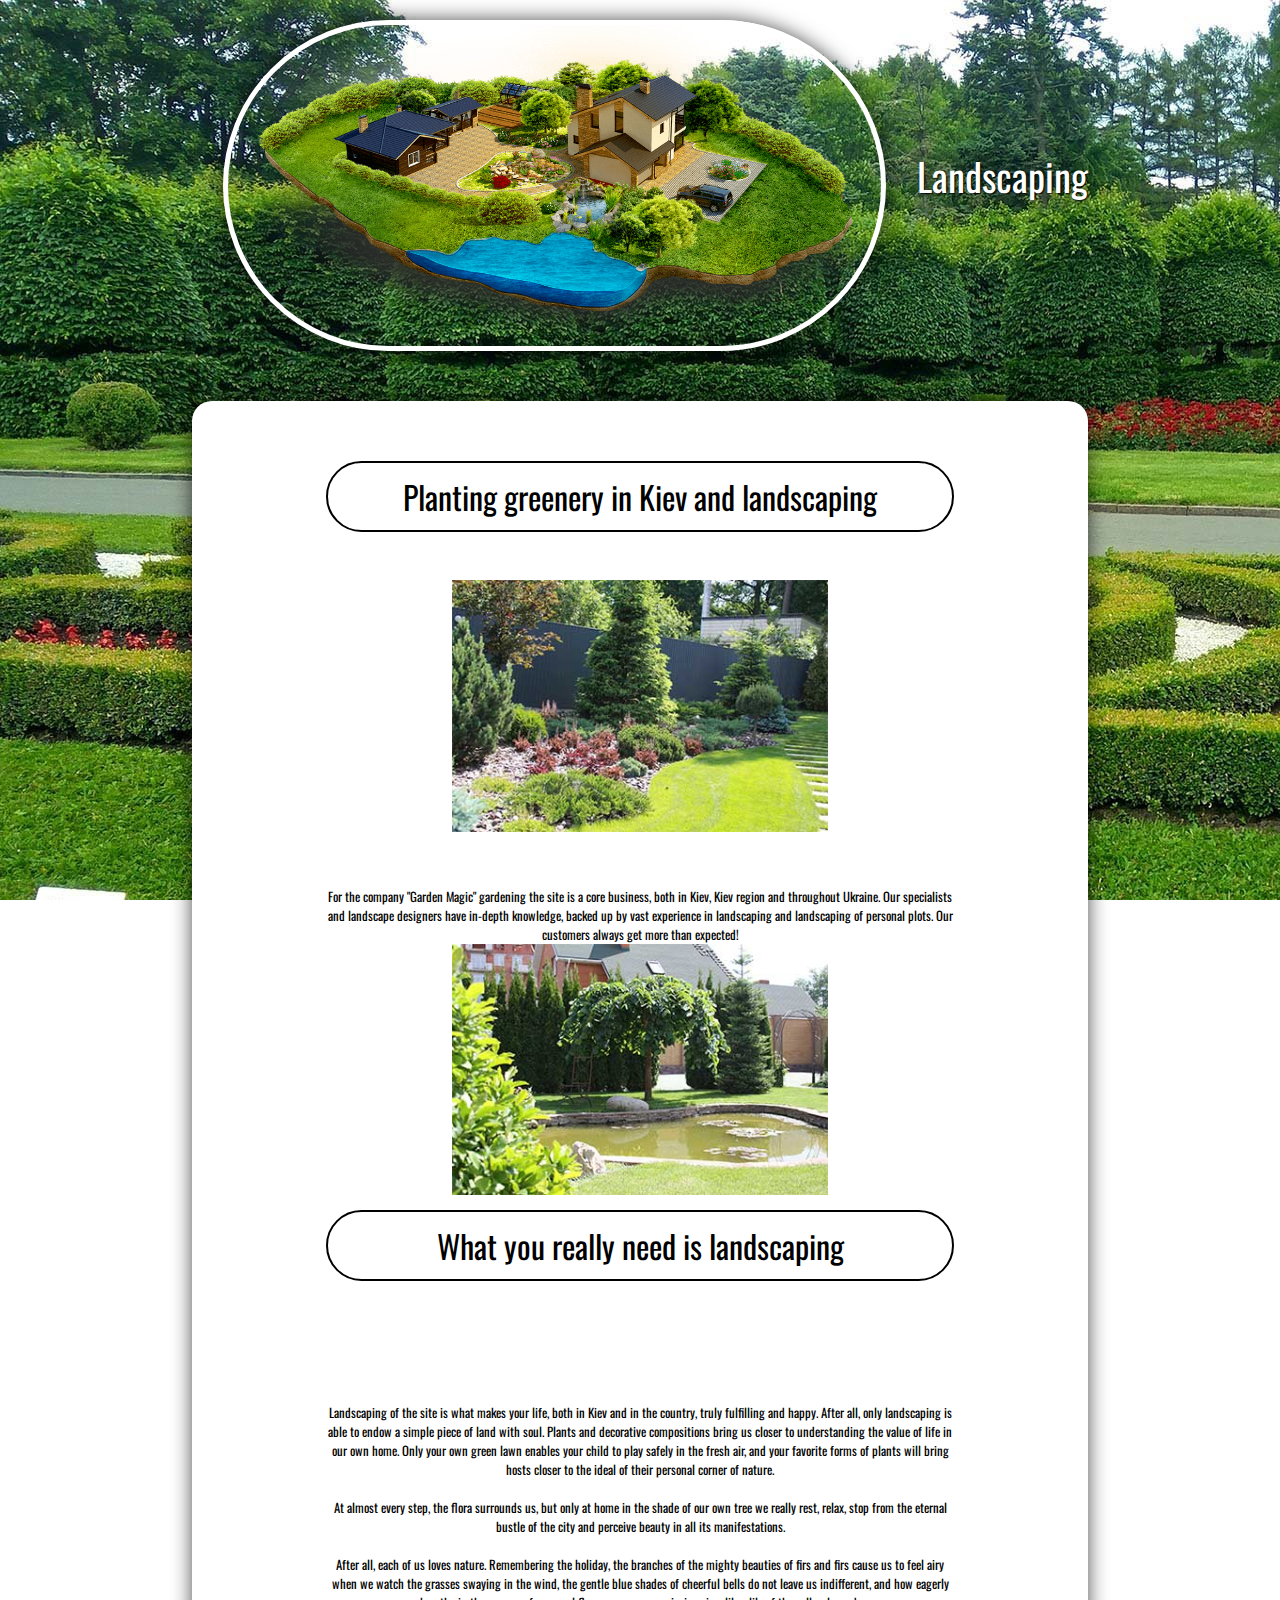
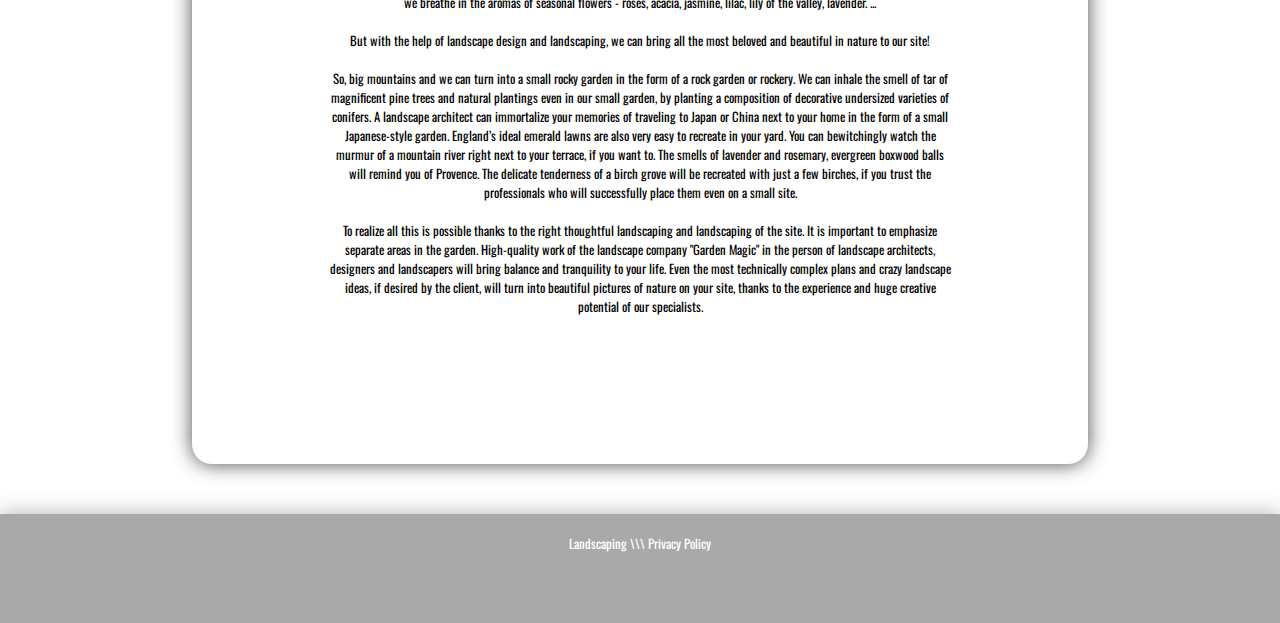
<file: two.html>
<!DOCTYPE html>
<html lang="en">
<head>
	<meta charset="UTF-8">
	<title>Landscaping</title>
	<meta name="viewport" content="width=device-width, initial-scale=1">
	<link rel="stylesheet" href="style/style.css">
	<link href="https://fonts.googleapis.com/css?family=Oswald&display=swap" rel="stylesheet">
	 
</head>
<body> 
	<header>
		<div class="hea">
			<div class="sa">
			
		<a href="index.html"> <div class="sss"><img src="foto/landshaft.png" alt=""></div></a>
		<div class="qqq">
		<h1> Landscaping </h1> </div>
		</div>
	</header>

	<section>
	
			
		<div class="in">
			<h1> Planting greenery in Kiev and landscaping </h1> <br> <br>
			<img src="foto/ozelenenie-1.jpg" alt="">
		<p> For the company "Garden Magic" gardening the site is a core business, both in Kiev, Kiev region and throughout Ukraine. Our specialists and landscape designers have in-depth knowledge, backed up by vast experience in landscaping and landscaping of personal plots. Our customers always get more than expected! </p>
 <img src="foto/ozelenenie-2.jpg" alt="">
<h1> What you really need is landscaping </h1> <br> <br>
 <p> Landscaping of the site is what makes your life, both in Kiev and in the country, truly fulfilling and happy. After all, only landscaping is able to endow a simple piece of land with soul. Plants and decorative compositions bring us closer to understanding the value of life in our own home. Only your own green lawn enables your child to play safely in the fresh air, and your favorite forms of plants will bring hosts closer to the ideal of their personal corner of nature.
<br> <br>
At almost every step, the flora surrounds us, but only at home in the shade of our own tree we really rest, relax, stop from the eternal bustle of the city and perceive beauty in all its manifestations.
<br> <br>
After all, each of us loves nature. Remembering the holiday, the branches of the mighty beauties of firs and firs cause us to feel airy when we watch the grasses swaying in the wind, the gentle blue shades of cheerful bells do not leave us indifferent, and how eagerly we breathe in the aromas of seasonal flowers - roses, acacia, jasmine, lilac, lily of the valley, lavender. ...
<br> <br>
But with the help of landscape design and landscaping, we can bring all the most beloved and beautiful in nature to our site!
<br> <br>
So, big mountains and we can turn into a small rocky garden in the form of a rock garden or rockery. We can inhale the smell of tar of magnificent pine trees and natural plantings even in our small garden, by planting a composition of decorative undersized varieties of conifers. A landscape architect can immortalize your memories of traveling to Japan or China next to your home in the form of a small Japanese-style garden. England’s ideal emerald lawns are also very easy to recreate in your yard. You can bewitchingly watch the murmur of a mountain river right next to your terrace, if you want to. The smells of lavender and rosemary, evergreen boxwood balls will remind you of Provence. The delicate tenderness of a birch grove will be recreated with just a few birches, if you trust the professionals who will successfully place them even on a small site.
<br> <br>
To realize all this is possible thanks to the right thoughtful landscaping and landscaping of the site. It is important to emphasize separate areas in the garden. High-quality work of the landscape company "Garden Magic" in the person of landscape architects, designers and landscapers will bring balance and tranquility to your life. Even the most technically complex plans and crazy landscape ideas, if desired by the client, will turn into beautiful pictures of nature on your site, thanks to the experience and huge creative potential of our specialists. </p> <br> <br>

		</div>
		
		</section>
       

	<footer>
		<div class="foo">
		
       <a href="index5.html"><p>Landscaping \\\  Privacy Policy <br>
        </p></a>
		</div>
		</footer>

</body>
</html>
</file>
<file: style/style.css>
*{
	font-family: 'Oswald', sans-serif;
	text-decoration: none;
	margin: 0;
	padding: 0;

}
body{
	background: url(../foto/dP7t8.jpg) fixed;
}

h1{
	color: white;	
	transition: all 0.5;
	font-weight: normal;

}
h2{
	text-align: center;
	font-size: 2vmax;
}


section{
	width: 70%;
	margin: 0 auto;
	background: white;
	border-radius: 20px;
	padding-bottom: 100px;
	padding-top: 50px;
	box-shadow: 0px 0px 20px 0px rgba(0,0,0,0.7);

}


.hea{
	width: 100%;
	height: auto;
	display: flex;
	margin: 0 auto;
	justify-content: space-around;
	
	background-size: 100%;
	margin-bottom: 50px;
	align-items: center;
	
}
.hea .sa{
	width: 70%;	
	display: flex;
	justify-content: space-around;
	
}

.hea h1{
	font-size: 3vmax;
	font-weight: normal;
	text-shadow: 1px 1px 2px black, 0 0 1em black;


}
.qqq{
	display: flex;
	justify-content: center;
	align-items: center;
}


footer{
	width: auto;
	height: auto;
	background: darkgray;
	margin: 0;
	padding: 0;
	box-shadow: 0px 0px 20px 0px rgba(0,0,0,0.3);
	padding-bottom: 50px;
	margin-top: 50px;
}
.foo{
	width: 50vmax;
	margin: 0 auto;
	display: flex;
	justify-content: center;
	flex-wrap: wrap;

	}
.foo p,.foo span{

	text-align: center;
	display: flex;
	justify-content: center;
	padding: 0;
	flex-basis: 100%;
	margin-top: 20px;
	margin-bottom: 20px;
	color:white;
}
.news{
	width: 70%;
	background: white;
	border-radius: 20px;
	margin: 0 auto;
	
	display: flex;
	justify-content: center;
	height: auto;
	padding-top: 50px;
	padding-bottom: 50px;
	flex-wrap: wrap;
	margin-bottom: 50px;
}

.news h1{
	font-size: 2vmax;
	padding: 10px;
	color: #00001e;	
}
.inf{
	color:white;
	background: #00001e;
	font-size: 20px;
	width: 90%;
	margin: 0 auto;
	border-radius: 5px;
	margin-bottom: 50px;	
}


.img{
	display: flex;	

	flex-wrap: wrap;
}
.img img{
	padding: 10px;	
	width: 30%;
	flex-basis: 40%;

	height: auto;
	
}
.bbb{
	flex-basis: 50%;
}
.inform h1 {
	text-align: center;
}
.sov{
	width: 70%;
	display: block;	
	margin: 0 auto;
	
}
.sov h1 {
	color:black;
	text-align: center;
	margin-top: 60px;
	
}
.sov div{
	display: block;
	margin: 0 auto;
}
.sov a{
	width: 2vmax;
	display: flex;
	justify-content: center;
	padding: 20px;
	margin: 0 auto;
	color:white;
	background: black;
	margin-top: 30px;

}
.ss{
	flex-basis: 100%;
	margin: 0 auto;
}
.in , .foo{
	width: 70%;
	margin: 0 auto;
}
.in p{
	margin-top: 50px;
	font-size: 1vw;

}
.boo{
	width: 50px;
	height: 50px;
	border-radius: 100px;
	background: #ff0048;
	display: flex;
	align-items: center;

}
.bob{
	margin-top: 100px;
	display: flex;

}
.a{
	display: flex;
	align-items: center;
}
.a a{
	color:black;
	font-size: 2.5vmax;
	margin-left: 100px;

}
.a b{
	color:red;
}
.image{
	
	margin: 0 auto;
	display: block;
	margin-top: 100px;
	
}
.image img{
	width: 100%;
	display: block;
	margin: 0 auto;
}
.news img{
	margin: 0 auto;
	margin-top: 50px;
	margin-bottom: 50px;
	width: 90%;
	border-radius: 20px;
}
p{
	font-size: 1vmax;
}
section h2{
	margin-top: 20px;
color:black ;
}
/*///////////////////////////////*/
.sa img{
	margin-top: 20px;
	border-radius: 500px;
	box-shadow: 0px 0px 20px 0px rgba(0,0,0,0.7);
	width: 90%;
	margin: 0 auto;
	margin-top: 20px;
	border:5px solid white;

}
.sa a{
	display: block;
	margin: 0 auto;
}
.sa{
	display: block;
	margin: 0 auto;
}
.sss{
	display: block;
	margin: 0 auto;
	width: 100%;
	display: flex;
	justify-content: center;
}
.dad{
	width: 100%;
	display: flex;
	flex-wrap: wrap;
	justify-content: center;
	

}
.dad a{
	font-size: 30px;
	color: black;
	background: rgba(255, 213, 0, 1);
	padding: 10px;
	border-radius: 20px;
	box-shadow: 0px 0px 20px 0px rgba(0,0,0,0.7);
	margin-bottom: 10px;


}
.one{
	display: flex;
	justify-content: center;
	width: 90%;
	margin: 0 auto: ;
}
.pra{
	display: block;
	width: 30%;
	text-align: center;
	margin: 0 auto;
	padding: 10px;
	background: red;
	color:white;
	border-radius: 5px;
}
.katal{
	display: flex;
	justify-content: space-around;
	flex-wrap: wrap;
	margin: 0 auto;

}
.bob{

	flex-basis: 15%;
	width: 200px;
	height: 200px;
	display: flex;
	justify-content: center;
	align-items: center;
	text-align: center;
	border-radius: 20px;
	box-shadow: 0px 0px 20px 0px rgba(0,0,0,0.7);
}
.bob a{
	display: flex;
	justify-content: center;
	align-items: center;
	text-align: center;
	color: white;
	opacity: 1 !important;
	background: black;
	padding: 10px;
	box-shadow: 0px 0px 20px 0px rgba(0,0,0,0.7);
}
.b1{
	background: url(../foto/111.jpg);

}
.b2{
	background: url(../foto/1111.jpg);
}
.b3{
	background: url(../foto/111111.jpg);
}
.b4{
	background: url(../foto/1111111.jpg);
}
.b5{
	background: url(../foto/11111111111.jpg);
}
.dod{
	width: 100%;
	height: 100%;
	background: black;
	opacity: 0.5;
	display: block;
}
.in{
	text-align: center;
}
.in h1{
	border: 2px solid black;
	padding: 10px;
	margin-top: 10px;
	border-radius: 50px;
}
.in p , .in h1 {
	color:black;
}
.in img{
	width: 60%;
	margin: 0 auto;

}
@media screen and (max-width: 600px) { 
	h1{
		font-size: 1vmax !important;
		padding: 20px !important;
	}
	.block{
		display: block;
	}
	.dad a{
	font-size: 10px;
}
   section {
    width: 90%
    }
}
</file>
